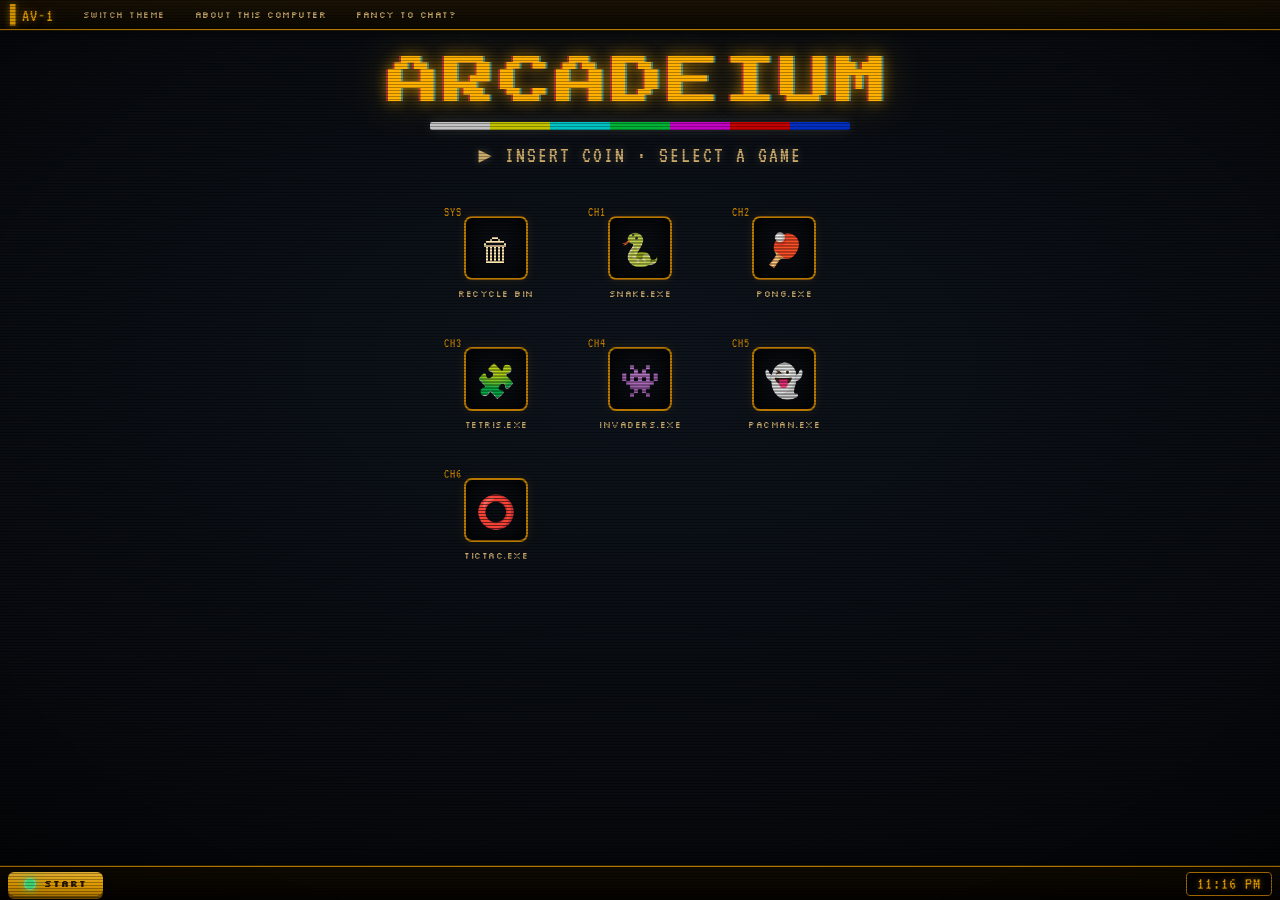
<file: index.html>
<!DOCTYPE html>
<html lang="en">

<head>
    <meta charset="UTF-8">
    <meta name="viewport" content="width=device-width, initial-scale=1.0">
    <title>Arcadeium - Retro Desktop</title>
    <style>
        @import url('https://fonts.googleapis.com/css2?family=Press+Start+2P&family=Silkscreen:wght@400;700&family=VT323&display=swap');

        :root {
            --tube:      #07090d;
            --tube-2:    #0c1016;
            --amber:     #ffb000;
            --amber-dim: #b87800;
            --ink:       #ffe7b0;
            --ink-dim:   #c9a86a;
            --green:     #4dff88;
            --line:      rgba(255, 176, 0, 0.22);
            --bars: linear-gradient(90deg,
                #d6d6d6 0 14.28%, #d6d600 14.28% 28.56%, #00d6d6 28.56% 42.84%,
                #00c33a 42.84% 57.12%, #d600d6 57.12% 71.4%, #d60000 71.4% 85.68%,
                #0033d6 85.68% 100%);
            --glow-amber: 0 0 6px rgba(255,176,0,.55), 0 0 18px rgba(255,176,0,.25);
        }

        * {
            margin: 0;
            padding: 0;
            box-sizing: border-box;
        }

        body {
            font-family: 'Silkscreen', monospace;
            font-size: 12px;
            color: var(--ink);
            height: 100vh;
            overflow: hidden;
            cursor: default;
            user-select: none;
            image-rendering: pixelated;
            background:
                radial-gradient(ellipse 120% 90% at 50% 40%, #0e141c 0%, #05070a 70%, #000 100%);
        }

        /* Global CRT glass: scanlines + curvature vignette */
        body::before {
            content: '';
            position: fixed;
            inset: 0;
            pointer-events: none;
            z-index: 9998;
            background:
                repeating-linear-gradient(0deg,
                    transparent 0 2px, rgba(0,0,0,0.30) 2px 3px),
                radial-gradient(ellipse 100% 100% at 50% 50%,
                    transparent 55%, rgba(0,0,0,0.6) 100%);
            background-size: 100% 3px, 100% 100%;
            animation: crt-flicker 5s steps(60) infinite;
        }

        /* One-shot power-on sweep */
        body::after {
            content: '';
            position: fixed;
            inset: 0;
            pointer-events: none;
            z-index: 9999;
            background: #fff;
            transform-origin: center;
            animation: crt-on 1100ms ease-out 1 both;
        }

        @keyframes crt-on {
            0%   { opacity: 1; transform: scaleY(0.004) scaleX(1.2); filter: brightness(3); }
            9%   { opacity: 1; transform: scaleY(0.01)  scaleX(1.1); }
            16%  { opacity: .9; transform: scaleY(1)    scaleX(1);   filter: brightness(2); }
            22%  { opacity: .35; }
            30%  { opacity: .7; }
            45%  { opacity: .12; }
            100% { opacity: 0; transform: scaleY(1) scaleX(1); filter: brightness(1); }
        }

        @keyframes crt-flicker {
            0%,100% { opacity: 1; }
            97%     { opacity: 1; }
            98%     { opacity: .82; }
            99%     { opacity: .94; }
        }

        /* ---- Top OSD bar ---- */
        .menu-bar {
            position: fixed;
            top: 0; left: 0; right: 0;
            height: 30px;
            background: linear-gradient(180deg, #1b1305 0%, #0b0801 100%);
            border-bottom: 1px solid var(--amber-dim);
            box-shadow: 0 1px 0 rgba(255,176,0,.15), 0 3px 10px rgba(0,0,0,.6);
            display: flex;
            align-items: center;
            gap: 4px;
            padding: 0 10px;
            z-index: 1001;
            overflow: hidden;       /* OSD labels never push past the bezel */
        }
        .menu-bar::before {
            content: '▌AV-1';
            font-family: 'VT323', monospace;
            font-size: 18px;
            color: var(--amber);
            text-shadow: var(--glow-amber);
            margin-right: 12px;
            letter-spacing: 1px;
        }

        .menu-button {
            height: 20px;
            padding: 0 12px;
            background: transparent;
            border: 1px solid transparent;
            color: var(--ink-dim);
            font-family: 'Silkscreen', monospace;
            font-size: 9px;
            text-transform: uppercase;
            letter-spacing: .5px;
            cursor: pointer;
            display: flex;
            align-items: center;
            transition: color .12s, border-color .12s, text-shadow .12s;
        }
        .menu-button:hover {
            color: var(--amber);
            border-color: var(--line);
            text-shadow: var(--glow-amber);
        }
        .menu-button:active { color: var(--green); }

        /* ---- The CRT screen ---- */
        .desktop {
            position: relative;
            height: 100vh;          /* fallback */
            height: 100dvh;         /* tracks mobile browser chrome */
            display: flex;
            flex-direction: column;
            align-items: center;
            gap: clamp(8px, 2vh, 16px);
            padding: clamp(40px, 7vh, 56px) clamp(14px, 4vw, 24px) clamp(48px, 8vh, 64px);
            overflow: auto;
        }

        /* Channel grid — sized independently of the full-width marquee */
        .tile-grid {
            display: grid;
            grid-template-columns: repeat(3, minmax(96px, 122px));
            justify-content: center;
            gap: clamp(12px, 2vw, 18px) clamp(14px, 2.5vw, 22px);
            width: 100%;
            max-width: 440px;
        }

        /* ---- Backlit marquee header (signature) ---- */
        .marquee {
            width: 100%;
            max-width: 640px;
            text-align: center;
            margin-bottom: clamp(8px, 2vh, 18px);
        }
        .marquee-title {
            font-family: 'Press Start 2P', monospace;
            font-size: clamp(19px, 6.4vw, 52px);
            color: var(--amber);
            letter-spacing: clamp(1px, 0.7vw, 4px);
            white-space: nowrap;
            text-shadow:
                -2px 0 rgba(255,40,80,.55), 2px 0 rgba(60,220,255,.5),
                0 0 14px rgba(255,176,0,.65), 0 0 40px rgba(255,176,0,.35);
            animation: marquee-glow 3.6s ease-in-out infinite;
        }
        @keyframes marquee-glow {
            0%,100% { filter: brightness(1); }
            50%     { filter: brightness(1.18); }
        }
        .color-bars {
            height: 8px;
            width: min(420px, 80%);
            margin: 14px auto 12px;
            background: var(--bars);
            border-radius: 2px;
            box-shadow: 0 0 14px rgba(255,255,255,.18);
            opacity: .9;
        }
        .marquee-sub {
            font-family: 'VT323', monospace;
            font-size: 22px;
            color: var(--ink-dim);
            letter-spacing: 2px;
            text-shadow: 0 0 8px rgba(255,231,176,.25);
            animation: blink 1.4s steps(1) infinite;
        }
        @keyframes blink { 50% { opacity: .35; } }

        /* ---- Game tiles (channels) ---- */
        .desktop-icon {
            position: relative;
            width: 100%;
            display: flex;
            flex-direction: column;
            align-items: center;
            gap: 8px;
            padding: 14px 8px;
            cursor: pointer;
            border: 1px solid transparent;
            border-radius: 8px;
            transition: background .12s, border-color .12s, transform .1s;
        }
        .desktop-icon:hover {
            background: rgba(255,176,0,.06);
            border-color: var(--line);
            transform: translateY(-2px);
        }
        .desktop-icon.selected {
            background: rgba(255,176,0,.1);
            border-color: var(--amber);
            box-shadow: 0 0 18px rgba(255,176,0,.3);
        }

        .icon-image {
            width: 64px;
            height: 64px;
            display: flex;
            align-items: center;
            justify-content: center;
            font-size: 32px;
            background: radial-gradient(ellipse at 50% 40%, var(--tube-2), var(--tube));
            border: 2px solid var(--amber-dim);
            border-radius: 8px;
            box-shadow: inset 0 0 22px rgba(0,0,0,.85), 0 0 12px rgba(255,176,0,.1);
            position: relative;
            overflow: hidden;
        }
        /* scanlines on each tile's mini-screen */
        .icon-image::after {
            content: '';
            position: absolute;
            inset: 0;
            background: repeating-linear-gradient(0deg,
                transparent 0 2px, rgba(0,0,0,.35) 2px 3px);
            pointer-events: none;
        }
        .desktop-icon:hover .icon-image { box-shadow: inset 0 0 18px rgba(0,0,0,.7), 0 0 18px rgba(255,176,0,.35); }

        .icon-label {
            font-family: 'Silkscreen', monospace;
            font-size: 9px;
            text-transform: uppercase;
            letter-spacing: .5px;
            text-align: center;
            color: var(--ink-dim);
        }
        .desktop-icon:hover .icon-label,
        .desktop-icon.selected .icon-label { color: var(--amber); text-shadow: var(--glow-amber); }

        /* per-game phosphor accents on the channel number */
        .desktop-icon::before {
            font-family: 'VT323', monospace;
            font-size: 13px;
            color: var(--amber-dim);
            position: absolute;
            top: 4px; left: 8px;
            letter-spacing: 1px;
        }
        .recycle-bin::before      { content: 'SYS'; }
        .snake-icon::before        { content: 'CH1'; }
        .pong-icon::before         { content: 'CH2'; }
        .tetris-icon::before       { content: 'CH3'; }
        .spaceinvaders-icon::before{ content: 'CH4'; }
        .pacman-icon::before       { content: 'CH5'; }
        .ttt-icon::before          { content: 'CH6'; }

        /* ---- Cabinet control deck (taskbar) ---- */
        .taskbar {
            position: fixed;
            bottom: 0; left: 0; right: 0;
            height: 34px;
            background: linear-gradient(180deg, #100b03 0%, #050300 100%);
            border-top: 1px solid var(--amber-dim);
            box-shadow: 0 -1px 0 rgba(255,176,0,.15), 0 -3px 10px rgba(0,0,0,.6);
            display: flex;
            align-items: center;
            padding: 0 8px;
            z-index: 1000;
        }

        .start-button {
            height: 24px;
            padding: 0 16px;
            background: linear-gradient(180deg, #ffc63a, var(--amber) 55%, #c98700);
            border: none;
            border-radius: 6px;
            color: #2a1a00;
            font-family: 'Silkscreen', monospace;
            font-size: 9px;
            font-weight: 700;
            letter-spacing: 1px;
            text-transform: uppercase;
            cursor: pointer;
            display: flex;
            align-items: center;
            gap: 8px;
            box-shadow: 0 3px 0 #7a5200, 0 4px 8px rgba(0,0,0,.5);
            transition: transform .06s, box-shadow .06s;
        }
        .start-button:active {
            transform: translateY(2px);
            box-shadow: 0 1px 0 #7a5200;
        }

        .start-icon {
            width: 12px;
            height: 12px;
            border-radius: 50%;
            background: var(--green);
            box-shadow: 0 0 8px var(--green), 0 0 2px #fff inset;
        }

        .clock {
            margin-left: auto;
            padding: 0 10px;
            height: 24px;
            background: #000;
            border: 1px solid var(--amber-dim);
            border-radius: 4px;
            display: flex;
            align-items: center;
            font-family: 'VT323', monospace;
            font-size: 18px;
            letter-spacing: 1px;
            color: var(--amber);
            text-shadow: var(--glow-amber);
        }

        /* Phones: drop to two channels per row */
        @media (max-width: 600px) {
            .tile-grid { grid-template-columns: repeat(2, minmax(110px, 160px)); max-width: 360px; }
            .marquee-sub { font-size: 18px; }
        }
        /* Narrow phones: let tiles flex down to fit */
        @media (max-width: 360px) {
            .tile-grid { grid-template-columns: repeat(2, minmax(0, 1fr)); max-width: 100%; gap: 12px; }
            .icon-image { width: 52px; height: 52px; font-size: 26px; }
            .clock { font-size: 15px; }
            .menu-button { padding: 0 7px; }
        }
        /* Landscape phones: short viewport, keep marquee tight */
        @media (max-height: 480px) and (orientation: landscape) {
            .desktop { padding-top: 40px; }
            .marquee { margin-bottom: 8px; }
            .color-bars { margin: 8px auto; }
        }

        @media (prefers-reduced-motion: reduce) {
            body::before { animation: none; }
            body::after { animation: none; opacity: 0; }
            .marquee-title, .marquee-sub { animation: none; }
            .os-modal, .os-window { animation: none; }
        }

        /* ============================================================
           CRT OS popup windows (replace native alert dialogs)
           ============================================================ */
        .os-modal {
            position: fixed; inset: 0; z-index: 2000;
            display: flex; align-items: center; justify-content: center;
            padding: 20px;
            background: rgba(2, 4, 8, 0.6);
            animation: os-fade .15s ease-out;
        }
        .os-modal[hidden] { display: none; }
        @keyframes os-fade { from { opacity: 0; } to { opacity: 1; } }

        .os-window {
            width: min(380px, 100%);
            max-height: calc(100dvh - 60px);
            display: flex; flex-direction: column;
            background: linear-gradient(160deg, #2a2318 0%, #15110b 18%, #0a0805 100%);
            border-radius: 14px;
            padding: 9px;
            box-shadow: 0 0 0 1px #000, 0 24px 60px rgba(0, 0, 0, 0.75);
            animation: os-open .22s ease-out;
        }
        @keyframes os-open {
            0%   { opacity: 0; transform: scale(.9) scaleY(.55); filter: brightness(1.9); }
            55%  { opacity: 1; }
            100% { transform: scale(1) scaleY(1); filter: brightness(1); }
        }

        .os-screen {
            display: flex; flex-direction: column; min-height: 0;
            border: 1px solid var(--line);
            border-radius: 9px;
            overflow: hidden;
            background: radial-gradient(ellipse 120% 100% at 50% 0%, var(--tube-2), var(--tube) 80%);
        }

        .os-titlebar {
            display: flex; align-items: center; justify-content: space-between; gap: 8px;
            padding: 8px 10px;
            background: linear-gradient(180deg, rgba(255,176,0,.16), rgba(255,176,0,.03));
            border-bottom: 1px solid var(--line);
        }
        .os-title {
            font-family: 'VT323', monospace; font-size: 19px; letter-spacing: 1px;
            color: var(--amber);
            text-shadow: -1px 0 rgba(255,40,80,.5), 1px 0 rgba(60,220,255,.45), var(--glow-amber);
            display: flex; align-items: center; gap: 8px;
        }
        .os-title .ic { font-size: 16px; }
        .os-close {
            flex: none; width: 24px; height: 19px;
            background: #1a1206; border: 1px solid var(--amber-dim); border-radius: 4px;
            color: var(--amber); font-family: 'Silkscreen', monospace; font-size: 11px;
            line-height: 1; cursor: pointer; transition: background .12s, color .12s, box-shadow .12s;
        }
        .os-close:hover { background: #ff4533; color: #fff; border-color: #ff4533; box-shadow: 0 0 10px rgba(255,69,51,.6); }
        .os-close:focus-visible, .os-ok:focus-visible, .os-prog:focus-visible {
            outline: 2px solid var(--ink); outline-offset: 2px;
        }

        .os-body {
            padding: 14px;
            overflow-y: auto;
            font-family: 'VT323', monospace;
            font-size: 18px; line-height: 1.3; color: var(--ink-dim);
        }
        .os-body p { margin-bottom: 10px; }
        .os-body p:last-child { margin-bottom: 0; }
        .os-eyebrow {
            font-family: 'Silkscreen', monospace; font-size: 9px; letter-spacing: 1px;
            text-transform: uppercase; color: var(--amber); text-shadow: var(--glow-amber);
            margin-bottom: 12px;
        }

        /* Start-menu launcher list */
        .os-list { display: flex; flex-direction: column; gap: 3px; }
        .os-prog {
            display: flex; align-items: center; gap: 10px; width: 100%;
            padding: 7px 9px; text-align: left; cursor: pointer;
            background: transparent; border: 1px solid transparent; border-radius: 6px;
            font-family: 'Silkscreen', monospace; font-size: 10px; color: var(--ink);
            transition: background .1s, border-color .1s, color .1s;
        }
        .os-prog .ic { font-size: 18px; }
        .os-prog:hover { background: rgba(255,176,0,.1); border-color: var(--line); color: var(--amber); }

        /* About: spec rows */
        .os-spec { display: flex; justify-content: space-between; gap: 14px; padding: 6px 0; border-bottom: 1px dashed rgba(255,176,0,.16); }
        .os-spec .k { color: var(--ink-dim); }
        .os-spec .v { color: var(--amber); text-align: right; }

        /* Theme manager rows */
        .os-theme {
            display: flex; align-items: center; justify-content: space-between; gap: 10px;
            padding: 8px 10px; margin-bottom: 6px;
            border: 1px solid var(--line); border-radius: 6px;
            font-family: 'Silkscreen', monospace; font-size: 10px; color: var(--ink);
        }
        .os-theme.active { border-color: var(--amber); background: rgba(255,176,0,.08); }
        .os-theme.locked { opacity: .65; }
        .os-theme .badge { font-family: 'Silkscreen', monospace; font-size: 8px; letter-spacing: 1px; padding: 3px 6px; border-radius: 3px; }
        .os-theme.active .badge { background: var(--green); color: #04230f; }
        .os-theme.locked .badge { background: #1a1206; color: var(--ink-dim); border: 1px solid var(--amber-dim); }

        .os-foot {
            display: flex; justify-content: flex-end; gap: 10px;
            padding: 10px; margin-top: 9px;
        }
        .os-ok {
            height: 28px; padding: 0 20px;
            background: linear-gradient(180deg, #ffc63a, var(--amber) 55%, #c98700);
            border: none; border-radius: 6px; color: #2a1a00;
            font-family: 'Silkscreen', monospace; font-size: 9px; font-weight: 700;
            letter-spacing: 1px; text-transform: uppercase; cursor: pointer;
            box-shadow: 0 3px 0 #7a5200, 0 4px 8px rgba(0,0,0,.5);
            transition: transform .06s, box-shadow .06s;
        }
        .os-ok:active { transform: translateY(2px); box-shadow: 0 1px 0 #7a5200; }
    </style>
</head>

<body>
    <!-- Top Menu Bar -->
    <div class="menu-bar">
        <div class="menu-button" onclick="switchTheme()">Switch Theme</div>
        <div class="menu-button" onclick="aboutComputer()">About this Computer</div>
        <div class="menu-button" onclick="fancyChat()">Fancy to Chat?</div>
    </div>

    <div class="desktop">
        <!-- Backlit marquee -->
        <header class="marquee">
            <div class="marquee-title">ARCADEIUM</div>
            <div class="color-bars"></div>
            <div class="marquee-sub">&#9654; INSERT COIN &middot; SELECT A GAME</div>
        </header>

        <div class="tile-grid">
        <!-- Recycle Bin -->
        <div class="desktop-icon recycle-bin" onclick="selectIcon(this)">
            <div class="icon-image">🗑</div>
            <div class="icon-label">Recycle Bin</div>
        </div>

        <!-- Game Icons -->
        <div class="desktop-icon snake-icon" onclick="selectIcon(this)" ondblclick="playGame('snakes.html')">
            <div class="icon-image">🐍</div>
            <div class="icon-label">Snake.exe</div>
        </div>

        <div class="desktop-icon pong-icon" onclick="selectIcon(this)" ondblclick="playGame('pong.html')">
            <div class="icon-image">🏓</div>
            <div class="icon-label">Pong.exe</div>
        </div>

        <div class="desktop-icon tetris-icon" onclick="selectIcon(this)" ondblclick="playGame('tetris.html')">
            <div class="icon-image">🧩</div>
            <div class="icon-label">Tetris.exe</div>
        </div>

        <div class="desktop-icon spaceinvaders-icon" onclick="selectIcon(this)" ondblclick="playGame('spaceinvaders.html')">
            <div class="icon-image">👾</div>
            <div class="icon-label">Invaders.exe</div>
        </div>

        <div class="desktop-icon pacman-icon" onclick="selectIcon(this)" ondblclick="playGame('pacman.html')">
            <div class="icon-image">👻</div>
            <div class="icon-label">PacMan.exe</div>
        </div>

        <div class="desktop-icon ttt-icon" onclick="selectIcon(this)" ondblclick="playGame('ttt.html')">
            <div class="icon-image">⭕</div>
            <div class="icon-label">TicTac.exe</div>
        </div>
        </div>
    </div>

    <!-- Taskbar -->
    <div class="taskbar">
        <div class="start-button" onclick="showStartMenu()">
            <div class="start-icon"></div>
            Start
        </div>
        <div class="clock" id="clock">12:00 PM</div>
    </div>

    <!-- CRT OS popup window (shared) -->
    <div class="os-modal" id="osModal" hidden>
        <div class="os-window" role="dialog" aria-modal="true" aria-labelledby="osTitle">
            <div class="os-screen">
                <div class="os-titlebar">
                    <span class="os-title"><span class="ic" id="osIcon">🖥️</span><span id="osTitle">Window</span></span>
                    <button class="os-close" id="osClose" type="button" aria-label="Close window">×</button>
                </div>
                <div class="os-body" id="osBody"></div>
            </div>
            <div class="os-foot">
                <button class="os-ok" id="osOk" type="button">OK</button>
            </div>
        </div>
    </div>

    <script>
        let selectedIcon = null;

        // Update clock
        function updateClock() {
            const now = new Date();
            const timeString = now.toLocaleTimeString([], {hour: '2-digit', minute:'2-digit'});
            document.getElementById('clock').textContent = timeString;
        }

        // Select icon function
        function selectIcon(icon) {
            // Remove selection from all icons
            document.querySelectorAll('.desktop-icon').forEach(i => i.classList.remove('selected'));

            // Select clicked icon
            icon.classList.add('selected');
            selectedIcon = icon;
        }

        // Play game function
        function playGame(gameFile) {
            window.location.href = gameFile;
        }

        // ---- CRT OS popup windows (replaces native alert dialogs) ----
        const osModal = document.getElementById('osModal');
        let lastFocus = null;

        function openWindow(icon, title, bodyHTML) {
            document.getElementById('osIcon').textContent = icon;
            document.getElementById('osTitle').textContent = title;
            document.getElementById('osBody').innerHTML = bodyHTML;
            lastFocus = document.activeElement;
            osModal.hidden = false;
            document.getElementById('osClose').focus();
        }
        function closeWindow() {
            if (osModal.hidden) return;
            osModal.hidden = true;
            if (lastFocus && lastFocus.focus) lastFocus.focus();
        }
        function launchFrom(file) { closeWindow(); playGame(file); }

        document.getElementById('osClose').addEventListener('click', closeWindow);
        document.getElementById('osOk').addEventListener('click', closeWindow);
        osModal.addEventListener('mousedown', (e) => { if (e.target === osModal) closeWindow(); });

        const PROGRAMS = [
            ['🐍', 'Snake.exe', 'snakes.html'],
            ['🏓', 'Pong.exe', 'pong.html'],
            ['🧩', 'Tetris.exe', 'tetris.html'],
            ['👾', 'Invaders.exe', 'spaceinvaders.html'],
            ['👻', 'PacMan.exe', 'pacman.html'],
            ['⭕', 'TicTac.exe', 'ttt.html']
        ];

        // Menu / Start functions — each opens an Arcadeium OS window
        function showStartMenu() {
            const list = PROGRAMS.map(([ic, name, file]) =>
                `<button class="os-prog" type="button" onclick="launchFrom('${file}')"><span class="ic">${ic}</span>${name}</button>`).join('');
            openWindow('🕹️', 'Start', `
                <div class="os-eyebrow">Arcadeium OS v2.1 · Installed programs</div>
                <div class="os-list">${list}</div>`);
        }

        function switchTheme() {
            openWindow('🎨', 'Theme Manager', `
                <div class="os-eyebrow">Display theme</div>
                <div class="os-theme active"><span>AV-1 Amber Phosphor</span><span class="badge">Active</span></div>
                <div class="os-theme locked"><span>Sunset Dreams</span><span class="badge">Locked</span></div>
                <div class="os-theme locked"><span>Ocean Breeze</span><span class="badge">Locked</span></div>
                <p style="margin-top:10px">More display themes arrive in a future update.</p>`);
        }

        function aboutComputer() {
            openWindow('💻', 'About this Computer', `
                <div class="os-eyebrow">Arcadeium OS v2.1 · Retro Gaming Edition</div>
                <div class="os-spec"><span class="k">Processor</span><span class="v">Nostalgia-486</span></div>
                <div class="os-spec"><span class="k">Memory</span><span class="v">640 KB</span></div>
                <div class="os-spec"><span class="k">Graphics</span><span class="v">16-color VGA</span></div>
                <div class="os-spec"><span class="k">Sound</span><span class="v">PC speaker</span></div>
                <div class="os-spec"><span class="k">Display</span><span class="v">AV-1 amber CRT</span></div>
                <p style="margin-top:12px">640 KB ought to be enough for anybody. 🕹️</p>`);
        }

        function fancyChat() {
            openWindow('💬', 'Retro Chat', `
                <div class="os-eyebrow">Retro Chat v1.0</div>
                <p>Dial up the information superhighway — connect to bulletin boards and grab the latest shareware.</p>
                <p style="color:var(--amber)">📞 No carrier yet. Chat arrives in a future update.</p>`);
        }

        // Desktop click handler
        document.querySelector('.desktop').addEventListener('click', (e) => {
            if (e.target.classList.contains('desktop') || e.target.classList.contains('desktop')) {
                // Clicked on empty desktop space
                document.querySelectorAll('.desktop-icon').forEach(i => i.classList.remove('selected'));
                selectedIcon = null;
            }
        });

        // Keyboard shortcuts
        document.addEventListener('keydown', (e) => {
            if (e.key === 'Escape') { closeWindow(); return; }
            if (!osModal.hidden) return;          // an OS window has focus
            if (e.key === 'Enter' && selectedIcon) {
                // Enter key on selected icon
                const gameFile = selectedIcon.getAttribute('onclick');
                if (gameFile && gameFile.includes('.html')) {
                    const match = gameFile.match(/'([^']+\.html)'/);
                    if (match) {
                        playGame(match[1]);
                    }
                }
            }
        });

        // Initialize
        updateClock();
        setInterval(updateClock, 1000);

        // Prevent context menu on desktop
        document.addEventListener('contextmenu', (e) => {
            e.preventDefault();
        });
    </script>
</body>

</html>
</file>
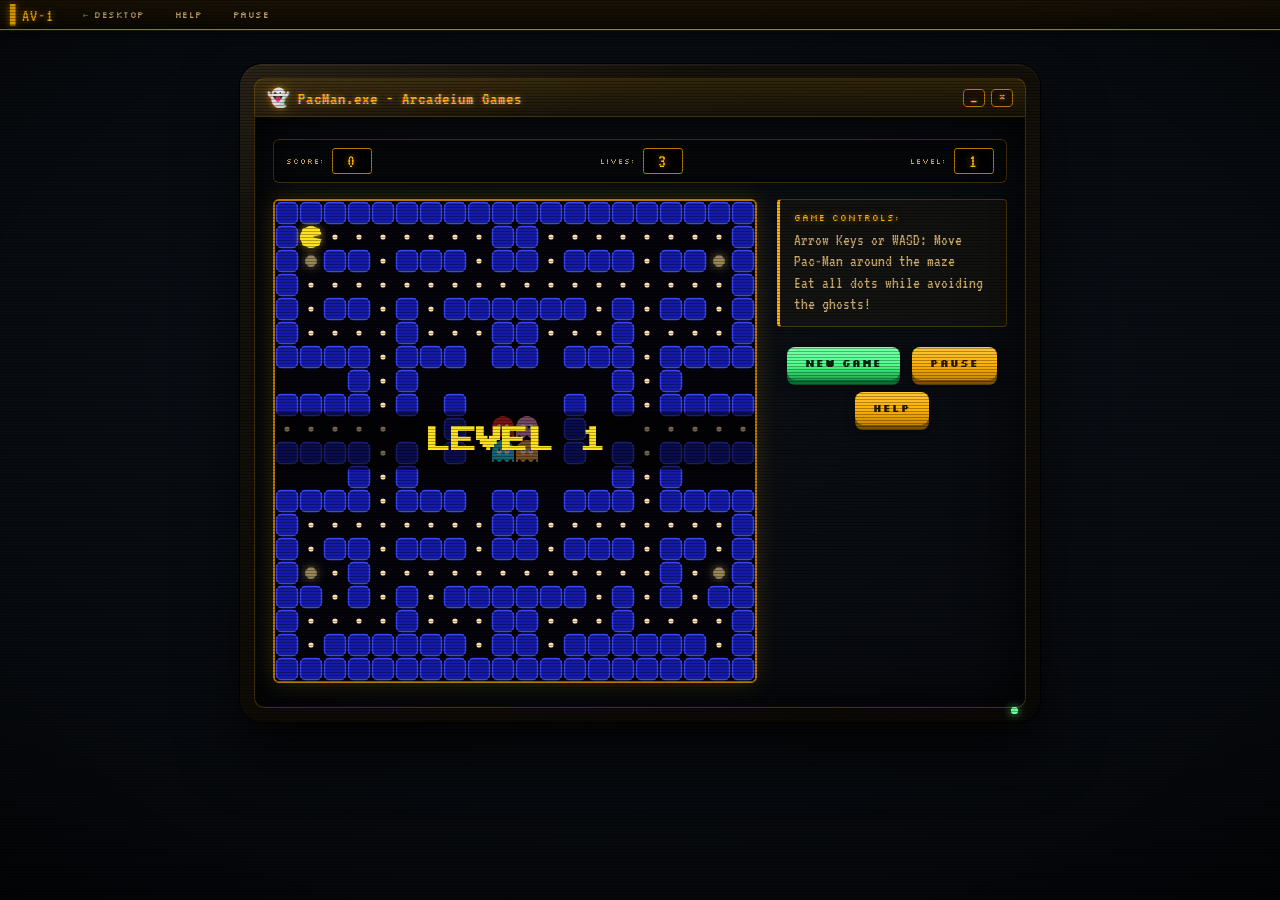
<file: pacman.html>
<!DOCTYPE html>
<html lang="en">
<head>
    <meta charset="UTF-8">
    <meta name="viewport" content="width=device-width, initial-scale=1.0">
    <title>PacMan.exe - Arcadeium</title>
    <link rel="stylesheet" href="retro-desktop.css">

</head>
<body>
    <!-- Game Menu Bar -->
    <div class="game-menu-bar">
        <a href="index.html" class="game-menu-button">← Desktop</a>
        <div class="game-menu-button" onclick="showHelp()">Help</div>
        <div class="game-menu-button" onclick="pauseGame()">Pause</div>
    </div>

    <!-- Game Window -->
    <div class="game-window">
        <div class="window-title">
            <span>👻 PacMan.exe - Arcadeium Games</span>
            <div class="window-controls">
                <div class="window-button" onclick="minimizeWindow()">_</div>
                <div class="window-button" onclick="window.location.href='index.html'">×</div>
            </div>
        </div>

        <div class="game-content">
            <!-- HUD Panel -->
            <div class="hud-panel">
                <div class="hud-item">
                    <span class="hud-label">Score:</span>
                    <span class="hud-value" id="score">0</span>
                </div>
                <div class="hud-item">
                    <span class="hud-label">Lives:</span>
                    <span class="hud-value" id="lives">3</span>
                </div>
                <div class="hud-item">
                    <span class="hud-label">Level:</span>
                    <span class="hud-value" id="level">1</span>
                </div>
            </div>

            <!-- Game Canvas -->
            <div class="screen-cell"><canvas id="pacman" width="560" height="560"></canvas></div>

            <!-- Side panel: instructions + buttons -->
            <div class="side-cell">
            <!-- Control Panel -->
            <div class="control-panel">
                <div class="control-section">
                    <div class="control-title">Game Controls:</div>
                    <div class="control-text">
                        Arrow Keys or WASD: Move Pac-Man around the maze<br>
                        Eat all dots while avoiding the ghosts!
                    </div>
                </div>
            </div>

            <!-- Button Container -->
            <div class="button-container">
                <button class="retro-button primary" onclick="startNewGame()">New Game</button>
                <button class="retro-button" onclick="pauseGame()">Pause</button>
                <button class="retro-button" onclick="showHelp()">Help</button>
            </div>
            </div>
        </div>
    </div>

    <!-- Game Over Dialog -->
    <div class="game-over" id="gameOver" style="display: none;">
        <h2 id="gameOverTitle">Game Over!</h2>
        <p>Final Score: <span id="finalScore">0</span></p>
        <button class="retro-button primary" onclick="startNewGame()">Play Again</button>
        <button class="retro-button" onclick="window.location.href='index.html'">Back to Desktop</button>
    </div>

    <script>
        const canvas = document.getElementById('pacman');
        const ctx = canvas.getContext('2d');

        // ── Audio ────────────────────────────────────────────────────
        let audioEnabled = false;
        const sChomp    = new Audio('music/pacman_chomp.wav');
        const sPellet   = new Audio('music/pacman_powerpellet.wav');
        const sEatGhost = new Audio('music/pacman_eatghost.wav');
        const sDeath    = new Audio('music/pacman_death.wav');
        sChomp.volume = 0.3; sPellet.volume = 0.5; sEatGhost.volume = 0.5; sDeath.volume = 0.6;
        function enableAudio() { if (!audioEnabled) { audioEnabled = true; [sChomp, sPellet, sEatGhost, sDeath].forEach(a => a.load()); } }
        function playSound(s) { if (audioEnabled) { s.currentTime = 0; s.play().catch(() => {}); } }

        const COLS = 20;
        const ROWS = 20;
        const TILE = canvas.width / COLS;   // 28px — keeps the maze square & unclipped

        // Maze legend: 1 = wall, 0 = dot, 2 = empty, 3 = power pellet
        const ORIGINAL_MAZE = [
            [1,1,1,1,1,1,1,1,1,1,1,1,1,1,1,1,1,1,1,1],
            [1,0,0,0,0,0,0,0,0,1,1,0,0,0,0,0,0,0,0,1],
            [1,3,1,1,0,1,1,1,0,1,1,0,1,1,1,0,1,1,3,1],
            [1,0,0,0,0,0,0,0,0,0,0,0,0,0,0,0,0,0,0,1],
            [1,0,1,1,0,1,0,1,1,1,1,1,1,0,1,0,1,1,0,1],
            [1,0,0,0,0,1,0,0,0,1,1,0,0,0,1,0,0,0,0,1],
            [1,1,1,1,0,1,1,1,2,1,1,2,1,1,1,0,1,1,1,1],
            [2,2,2,1,0,1,2,2,2,2,2,2,2,2,1,0,1,2,2,2],
            [1,1,1,1,0,1,2,1,2,2,2,2,1,2,1,0,1,1,1,1],
            [0,0,0,0,0,2,2,1,2,2,2,2,1,2,2,0,0,0,0,0],
            [1,1,1,1,0,1,2,1,2,2,2,2,1,2,1,0,1,1,1,1],
            [2,2,2,1,0,1,2,2,2,2,2,2,2,2,1,0,1,2,2,2],
            [1,1,1,1,0,1,1,1,2,1,1,2,1,1,1,0,1,1,1,1],
            [1,0,0,0,0,0,0,0,0,1,1,0,0,0,0,0,0,0,0,1],
            [1,0,1,1,0,1,1,1,0,1,1,0,1,1,1,0,1,1,0,1],
            [1,3,0,1,0,0,0,0,0,0,0,0,0,0,0,0,1,0,3,1],
            [1,1,0,1,0,1,0,1,1,1,1,1,1,0,1,0,1,0,1,1],
            [1,0,0,0,0,1,0,0,0,1,1,0,0,0,1,0,0,0,0,1],
            [1,0,1,1,1,1,1,1,0,1,1,0,1,1,1,1,1,1,0,1],
            [1,1,1,1,1,1,1,1,1,1,1,1,1,1,1,1,1,1,1,1]
        ];
        let maze = [];

        const directions = [
            { dx: 1,  dy: 0  },  // 0 right
            { dx: 0,  dy: 1  },  // 1 down
            { dx: -1, dy: 0  },  // 2 left
            { dx: 0,  dy: -1 }   // 3 up
        ];
        const TURN_PRIORITY = [3, 2, 1, 0];   // classic tie-break: up, left, down, right

        const PAC_SPAWN = { x: 1, y: 1 };
        const HOUSE = { x: 9, y: 9 };          // where eaten ghosts return to

        // ── Game state ───────────────────────────────────────────────
        let score, lives, level, dotsRemaining;
        let paused = false, gameOverFlag = false, loopRunning = false;
        let lastTs = 0, animTime = 0, levelBanner = 0;

        // Scatter / chase scheduling
        let globalMode = 'scatter', modeIndex = 0, modeTimer = 0;
        const MODE_SCHEDULE = [
            { mode: 'scatter', t: 7 }, { mode: 'chase', t: 20 },
            { mode: 'scatter', t: 7 }, { mode: 'chase', t: 20 },
            { mode: 'scatter', t: 5 }, { mode: 'chase', t: 20 },
            { mode: 'scatter', t: 5 }, { mode: 'chase', t: Infinity }
        ];

        // Frightened (power pellet) state
        let frightTimer = 0, ghostCombo = 0;

        const pac = {
            tile: { ...PAC_SPAWN }, tgt: { ...PAC_SPAWN },
            px: 0, py: 0, dir: 0, nextDir: 0, moving: false
        };

        const SCATTER_CORNERS = {
            Blinky: { x: COLS - 2, y: 1 },
            Pinky:  { x: 1, y: 1 },
            Inky:   { x: COLS - 2, y: ROWS - 2 },
            Clyde:  { x: 1, y: ROWS - 2 }
        };

        const ghosts = [
            { name: 'Blinky', color: '#ff2b2b', spawn: { x: 9,  y: 9  } },
            { name: 'Pinky',  color: '#ff9ed6', spawn: { x: 10, y: 9  } },
            { name: 'Inky',   color: '#2be0ff', spawn: { x: 9,  y: 10 } },
            { name: 'Clyde',  color: '#ffb24d', spawn: { x: 10, y: 10 } }
        ];

        // ── Helpers ──────────────────────────────────────────────────
        const center = (t) => t * TILE + TILE / 2;
        const walkable = (x, y) => y >= 0 && y < ROWS && x >= 0 && x < COLS && maze[y][x] !== 1;

        function stepTile(x, y, dir) {
            let nx = x + dir.dx, ny = y + dir.dy, wrapped = false;
            if (nx < 0) { nx = COLS - 1; wrapped = true; }
            else if (nx >= COLS) { nx = 0; wrapped = true; }
            return { x: nx, y: ny, wrapped };
        }

        function manhattan(a, bx, by) { return Math.abs(a.x - bx) + Math.abs(a.y - by); }
        function dist2(ax, ay, bx, by) { const dx = ax - bx, dy = ay - by; return dx * dx + dy * dy; }

        // ── Setup ────────────────────────────────────────────────────
        function buildMaze() {
            maze = ORIGINAL_MAZE.map(row => row.slice());
            dotsRemaining = 0;
            for (let y = 0; y < ROWS; y++)
                for (let x = 0; x < COLS; x++)
                    if (maze[y][x] === 0 || maze[y][x] === 3) dotsRemaining++;
        }

        function placeActor(a, spawn, dir) {
            a.tile = { x: spawn.x, y: spawn.y };
            a.tgt = { x: spawn.x, y: spawn.y };
            a.px = center(spawn.x);
            a.py = center(spawn.y);
            a.dir = dir;
        }

        function resetPositions() {
            placeActor(pac, PAC_SPAWN, 0);
            pac.nextDir = 0; pac.moving = false;
            const startDirs = [2, 2, 3, 3];
            ghosts.forEach((g, i) => {
                placeActor(g, g.spawn, startDirs[i]);
                g.mode = 'scatter';
                g.frightened = false;
                g.eaten = false;
                g.forceReverse = false;
            });
            globalMode = 'scatter'; modeIndex = 0; modeTimer = 0;
            frightTimer = 0; ghostCombo = 0;
        }

        function newGame() {
            score = 0; lives = 3; level = 1;
            gameOverFlag = false; paused = false;
            buildMaze();
            resetPositions();
            levelBanner = 1.4;
            updateDisplay();
            document.getElementById('gameOver').style.display = 'none';
            if (!loopRunning) { loopRunning = true; lastTs = 0; requestAnimationFrame(gameLoop); }
        }

        function nextLevel() {
            level++;
            buildMaze();
            resetPositions();
            levelBanner = 1.4;
            updateDisplay();
        }

        // ── Speeds (tiles / second), scaled gently by level ──────────
        function pacSpeed()    { return Math.min(9.5, 6.2 + (level - 1) * 0.25); }
        function ghostSpeed(g) {
            if (g.eaten) return 14;
            if (g.frightened) return 3.6;
            let s = 5.6 + (level - 1) * 0.25;
            if (g.name === 'Blinky' && dotsRemaining < 40) s += 0.8;   // "Cruise Elroy"
            return Math.min(9, s);
        }
        function frightDuration() { return Math.max(1.5, 7 - (level - 1) * 0.6); }

        // ── Pac-Man decision at a tile centre ────────────────────────
        function decidePac() {
            // eat whatever is on the tile we just landed on
            const v = maze[pac.tile.y][pac.tile.x];
            if (v === 0) { maze[pac.tile.y][pac.tile.x] = 2; score += 10; dotsRemaining--; playSound(sChomp); }
            else if (v === 3) {
                maze[pac.tile.y][pac.tile.x] = 2; score += 50; dotsRemaining--;
                enterFrightened();
            }

            const tryDir = (d) => walkable(stepTile(pac.tile.x, pac.tile.y, directions[d]).x,
                                            stepTile(pac.tile.x, pac.tile.y, directions[d]).y);
            if (tryDir(pac.nextDir)) pac.dir = pac.nextDir;

            if (tryDir(pac.dir)) {
                pac.tgt = stepTile(pac.tile.x, pac.tile.y, directions[pac.dir]);
                pac.moving = true;
            } else {
                pac.tgt = { x: pac.tile.x, y: pac.tile.y };
                pac.moving = false;
            }
        }

        // ── Ghost targeting ──────────────────────────────────────────
        function chaseTarget(g) {
            const pd = directions[pac.dir];
            switch (g.name) {
                case 'Blinky': return { x: pac.tile.x, y: pac.tile.y };
                case 'Pinky':  return { x: pac.tile.x + pd.dx * 4, y: pac.tile.y + pd.dy * 4 };
                case 'Inky': {
                    const b = ghosts[0];
                    const ax = pac.tile.x + pd.dx * 2, ay = pac.tile.y + pd.dy * 2;
                    return { x: ax + (ax - b.tile.x), y: ay + (ay - b.tile.y) };
                }
                case 'Clyde': {
                    const far = manhattan(g.tile, pac.tile.x, pac.tile.y) > 8;
                    return far ? { x: pac.tile.x, y: pac.tile.y } : SCATTER_CORNERS.Clyde;
                }
            }
            return { x: pac.tile.x, y: pac.tile.y };
        }

        function ghostTarget(g) {
            if (g.eaten) return HOUSE;
            if (g.mode === 'scatter') return SCATTER_CORNERS[g.name];
            return chaseTarget(g);
        }

        function candidateDirs(g, allowReverse) {
            const opp = (g.dir + 2) % 4;
            const out = [];
            for (let i = 0; i < 4; i++) {
                if (!allowReverse && i === opp) continue;
                const n = stepTile(g.tile.x, g.tile.y, directions[i]);
                if (walkable(n.x, n.y)) out.push({ i, n });
            }
            if (out.length === 0) {   // dead end → permit reverse
                const n = stepTile(g.tile.x, g.tile.y, directions[opp]);
                if (walkable(n.x, n.y)) out.push({ i: opp, n });
            }
            return out;
        }

        function decideGhost(g) {
            // revive eyes once home
            if (g.eaten && g.tile.x === HOUSE.x && g.tile.y === HOUSE.y) {
                g.eaten = false; g.frightened = false; g.mode = globalMode;
            }

            if (g.forceReverse && !g.eaten) {
                g.forceReverse = false;
                const opp = (g.dir + 2) % 4;
                const n = stepTile(g.tile.x, g.tile.y, directions[opp]);
                if (walkable(n.x, n.y)) { g.dir = opp; g.tgt = n; return; }
            }

            const dirs = candidateDirs(g, false);
            if (dirs.length === 0) { g.tgt = { x: g.tile.x, y: g.tile.y }; return; }

            let chosen;
            if (g.frightened && !g.eaten) {
                chosen = dirs[Math.floor(Math.abs(Math.sin(animTime * 91.7 + g.tile.x * 7 + g.tile.y)) * dirs.length) % dirs.length];
            } else {
                const tgt = ghostTarget(g);
                let best = null, bestD = Infinity;
                for (const p of TURN_PRIORITY) {
                    const c = dirs.find(d => d.i === p);
                    if (!c) continue;
                    const d = dist2(c.n.x, c.n.y, tgt.x, tgt.y);
                    if (d < bestD) { bestD = d; best = c; }
                }
                chosen = best || dirs[0];
            }
            g.dir = chosen.i;
            g.tgt = chosen.n;
        }

        // ── Smooth movement integrator ───────────────────────────────
        function advance(a, tilesPerSec, dt, decide) {
            let remaining = tilesPerSec * TILE * dt;
            let guard = 0;
            while (remaining > 0 && guard++ < 8) {
                const tx = center(a.tgt.x), ty = center(a.tgt.y);
                const dx = tx - a.px, dy = ty - a.py;
                const d = Math.hypot(dx, dy);
                if (d <= remaining + 0.001) {
                    a.px = tx; a.py = ty;
                    a.tile = { x: a.tgt.x, y: a.tgt.y };
                    remaining -= d;
                    decide(a);
                    if (a.tgt.x === a.tile.x && a.tgt.y === a.tile.y) break;   // stopped
                    if (Math.abs(a.tgt.x - a.tile.x) > 1) {                    // tunnel teleport
                        a.px = center(a.tgt.x); a.py = center(a.tgt.y);
                        a.tile = { x: a.tgt.x, y: a.tgt.y };
                    }
                } else {
                    a.px += dx / d * remaining;
                    a.py += dy / d * remaining;
                    remaining = 0;
                }
            }
        }

        // ── Modes & collisions ───────────────────────────────────────
        function enterFrightened() {
            frightTimer = frightDuration();
            ghostCombo = 0;
            ghosts.forEach(g => { if (!g.eaten) { g.frightened = true; g.forceReverse = true; } });
            playSound(sPellet);
        }

        function tickModes(dt) {
            if (frightTimer > 0) {
                frightTimer -= dt;
                if (frightTimer <= 0) ghosts.forEach(g => g.frightened = false);
                return;   // scatter/chase clock pauses during fright
            }
            modeTimer += dt;
            const phase = MODE_SCHEDULE[modeIndex];
            if (modeTimer >= phase.t) {
                modeIndex = Math.min(modeIndex + 1, MODE_SCHEDULE.length - 1);
                modeTimer = 0;
                const nm = MODE_SCHEDULE[modeIndex].mode;
                if (nm !== globalMode) {
                    globalMode = nm;
                    ghosts.forEach(g => { if (!g.eaten) { g.mode = globalMode; g.forceReverse = true; } });
                }
            }
        }

        function checkCollisions() {
            for (const g of ghosts) {
                if (g.eaten) continue;
                if (dist2(g.px, g.py, pac.px, pac.py) < (TILE * 0.5) ** 2) {
                    if (g.frightened) {
                        ghostCombo++;
                        score += 200 * Math.pow(2, ghostCombo - 1);   // 200/400/800/1600
                        g.eaten = true; g.frightened = false;
                        playSound(sEatGhost);
                    } else {
                        loseLife();
                        return;
                    }
                }
            }
        }

        function loseLife() {
            lives--;
            updateDisplay();
            playSound(sDeath);
            if (lives <= 0) { endGame(); return; }
            resetPositions();
            levelBanner = 1.0;
        }

        function endGame() {
            gameOverFlag = true;
            document.getElementById('finalScore').textContent = score;
            document.getElementById('gameOverTitle').textContent = 'GAME OVER';
            document.getElementById('gameOver').style.display = 'block';
        }

        function updateDisplay() {
            document.getElementById('score').textContent = score;
            document.getElementById('lives').textContent = lives;
            document.getElementById('level').textContent = level;
        }

        // ── Rendering ────────────────────────────────────────────────
        function roundRect(x, y, w, h, r) {
            ctx.beginPath();
            ctx.roundRect(x, y, w, h, r);
        }

        function drawMaze() {
            ctx.fillStyle = '#04040a';
            ctx.fillRect(0, 0, canvas.width, canvas.height);

            const pulse = Math.sin(animTime * 6) * 0.3 + 0.7;
            for (let y = 0; y < ROWS; y++) {
                for (let x = 0; x < COLS; x++) {
                    const cx = x * TILE, cy = y * TILE, v = maze[y][x];
                    if (v === 1) {
                        ctx.fillStyle = '#161aa8';
                        roundRect(cx + 1.5, cy + 1.5, TILE - 3, TILE - 3, 6);
                        ctx.fill();
                        ctx.lineWidth = 1.5;
                        ctx.strokeStyle = '#3b46ff';
                        ctx.stroke();
                    } else if (v === 0) {
                        ctx.fillStyle = '#ffe0b0';
                        ctx.beginPath();
                        ctx.arc(cx + TILE / 2, cy + TILE / 2, 2.6, 0, Math.PI * 2);
                        ctx.fill();
                    } else if (v === 3) {
                        ctx.save();
                        ctx.shadowColor = '#ffe08a';
                        ctx.shadowBlur = 12;
                        ctx.fillStyle = `rgba(255,224,150,${pulse})`;
                        ctx.beginPath();
                        ctx.arc(cx + TILE / 2, cy + TILE / 2, 7, 0, Math.PI * 2);
                        ctx.fill();
                        ctx.restore();
                    }
                }
            }
        }

        function drawPac() {
            const r = TILE / 2 - 1;
            const open = pac.moving ? Math.abs(Math.sin(animTime * 9)) * 0.30 : 0.06;
            const a = open * Math.PI;
            ctx.save();
            ctx.translate(pac.px, pac.py);
            ctx.rotate(pac.dir * Math.PI / 2);
            ctx.fillStyle = '#ffe21f';
            ctx.shadowColor = 'rgba(255,210,30,.6)';
            ctx.shadowBlur = 10;
            ctx.beginPath();
            ctx.moveTo(0, 0);
            ctx.arc(0, 0, r, a, Math.PI * 2 - a);
            ctx.closePath();
            ctx.fill();
            ctx.restore();
        }

        function drawGhost(g) {
            const r = TILE / 2 - 1, x = g.px, y = g.py;
            const flashing = g.frightened && frightTimer < 2 && Math.floor(animTime * 6) % 2 === 0;

            if (!g.eaten) {
                ctx.fillStyle = g.frightened ? (flashing ? '#f5f5f5' : '#2733ff') : g.color;
                ctx.beginPath();
                ctx.arc(x, y - 2, r, Math.PI, 0);          // dome
                ctx.lineTo(x + r, y + r - 2);
                const feet = 3, fw = (2 * r) / feet;
                for (let i = 0; i < feet; i++) {
                    const fx = x + r - i * fw;
                    ctx.lineTo(fx - fw / 2, y + r - 6);
                    ctx.lineTo(fx - fw, y + r - 2);
                }
                ctx.closePath();
                ctx.fill();
                if (g.frightened) { ctx.lineWidth = 2; ctx.strokeStyle = '#fff'; ctx.stroke(); }
            }

            if (g.frightened && !g.eaten) {
                // scared face
                ctx.fillStyle = flashing ? '#d11' : '#fff';
                ctx.beginPath();
                ctx.arc(x - r / 3, y - 2, 2.2, 0, Math.PI * 2);
                ctx.arc(x + r / 3, y - 2, 2.2, 0, Math.PI * 2);
                ctx.fill();
                ctx.strokeStyle = flashing ? '#d11' : '#fff';
                ctx.lineWidth = 1.5;
                ctx.beginPath();
                ctx.moveTo(x - r / 2, y + r / 3);
                for (let i = 0; i <= 4; i++) {
                    ctx.lineTo(x - r / 2 + i * (r / 4), y + r / 3 + (i % 2 ? 3 : 0));
                }
                ctx.stroke();
            } else {
                // eyes look toward travel direction
                const look = directions[g.dir];
                const ex = look.dx * 2, ey = look.dy * 2;
                for (const s of [-1, 1]) {
                    ctx.fillStyle = '#fff';
                    ctx.beginPath();
                    ctx.ellipse(x + s * r / 3, y - 2, r / 4.5, r / 3.5, 0, 0, Math.PI * 2);
                    ctx.fill();
                    ctx.fillStyle = '#1b1bd0';
                    ctx.beginPath();
                    ctx.arc(x + s * r / 3 + ex, y - 2 + ey, r / 7, 0, Math.PI * 2);
                    ctx.fill();
                }
            }
        }

        function drawBanner() {
            if (levelBanner <= 0) return;
            ctx.fillStyle = 'rgba(0,0,0,.55)';
            ctx.fillRect(0, canvas.height / 2 - 34, canvas.width, 68);
            ctx.fillStyle = '#ffe21f';
            ctx.font = 'bold 30px "Press Start 2P", monospace';
            ctx.textAlign = 'center';
            ctx.textBaseline = 'middle';
            ctx.fillText('LEVEL ' + level, canvas.width / 2, canvas.height / 2);
        }

        function drawPauseOverlay() {
            ctx.fillStyle = 'rgba(0,0,0,.6)';
            ctx.fillRect(0, 0, canvas.width, canvas.height);
            ctx.fillStyle = '#ffe21f';
            ctx.font = 'bold 26px "Press Start 2P", monospace';
            ctx.textAlign = 'center';
            ctx.textBaseline = 'middle';
            ctx.fillText('PAUSED', canvas.width / 2, canvas.height / 2);
        }

        function render() {
            drawMaze();
            drawPac();
            ghosts.forEach(drawGhost);
            drawBanner();
            if (paused) drawPauseOverlay();
        }

        // ── Main loop ────────────────────────────────────────────────
        function update(dt) {
            if (levelBanner > 0) { levelBanner -= dt; return; }   // brief freeze on level/death

            tickModes(dt);
            advance(pac, pacSpeed(), dt, decidePac);
            ghosts.forEach(g => advance(g, ghostSpeed(g), dt, decideGhost));
            checkCollisions();
            if (gameOverFlag) return;

            updateDisplay();
            if (dotsRemaining <= 0) nextLevel();
        }

        function gameLoop(ts) {
            if (!lastTs) lastTs = ts;
            const dt = Math.min((ts - lastTs) / 1000, 0.05);
            lastTs = ts;
            animTime += dt;

            if (!paused && !gameOverFlag) update(dt);
            render();

            if (gameOverFlag) { loopRunning = false; return; }
            requestAnimationFrame(gameLoop);
        }

        // ── Controls / UI hooks ──────────────────────────────────────
        function startNewGame() { newGame(); }

        function pauseGame() {
            if (gameOverFlag) return;
            paused = !paused;
        }

        function showHelp() {
            alert('👻 PacMan.exe Help\n\nObjective: Eat every dot to clear the maze!\n\nControls:\n• Arrow Keys or WASD - Move Pac-Man\n\nGameplay:\n• Dots = 10 pts, Power pellets = 50 pts\n• Power pellets turn ghosts blue — eat them for 200/400/800/1600\n• Eaten ghosts return to the pen as eyes\n• Ghosts switch between scatter and chase — watch the patterns\n• Clear the maze to advance; ghosts get faster each level\n\nGood luck!');
        }

        function minimizeWindow() {
            alert('💻 Minimize\n\nWindow minimized to taskbar!\n(This is just a demo)');
        }

        document.addEventListener('click', enableAudio);
        document.addEventListener('keydown', (e) => {
            enableAudio();
            const map = { ArrowRight: 0, d: 0, D: 0, ArrowDown: 1, s: 1, S: 1,
                          ArrowLeft: 2, a: 2, A: 2, ArrowUp: 3, w: 3, W: 3 };
            if (!(e.key in map)) return;
            if (e.key.startsWith('Arrow')) e.preventDefault();
            const nd = map[e.key];
            pac.nextDir = nd;
            // instant reverse for a responsive feel
            if (nd === (pac.dir + 2) % 4) {
                const oldTile = pac.tile, oldTgt = pac.tgt;
                pac.tile = { x: oldTgt.x, y: oldTgt.y };
                pac.tgt = { x: oldTile.x, y: oldTile.y };
                pac.dir = nd; pac.moving = true;
            }
        });

        // ── Boot ─────────────────────────────────────────────────────
        newGame();
    </script>
</body>
</html>
</file>
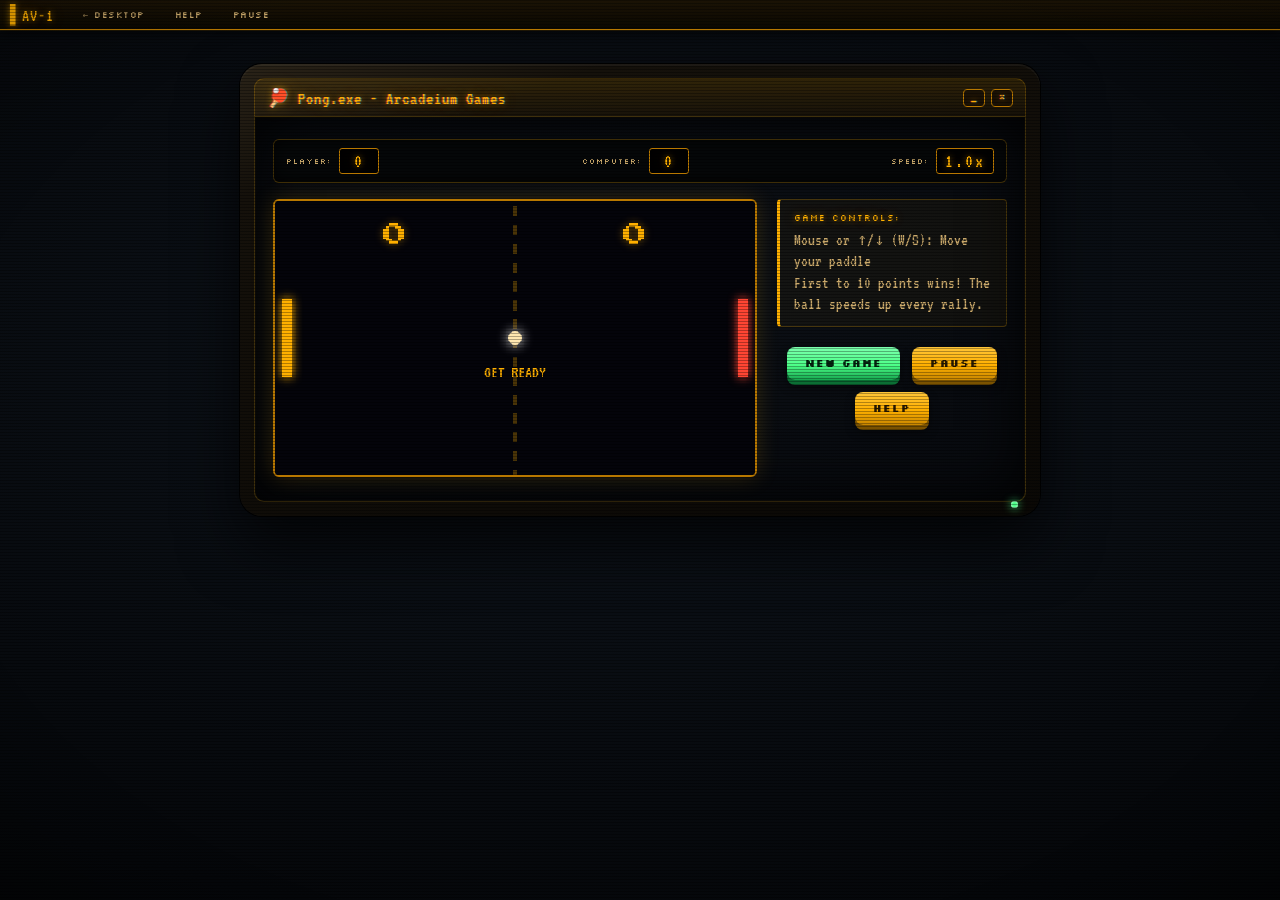
<file: pong.html>
<!DOCTYPE html>
<html>
<head>
  <title>Pong.exe - Arcadeium</title>
  <link rel="stylesheet" href="retro-desktop.css">
</head>
<body>
  <!-- Game Menu Bar -->
  <div class="game-menu-bar">
    <a href="index.html" class="game-menu-button">← Desktop</a>
    <div class="game-menu-button" onclick="showHelp()">Help</div>
    <div class="game-menu-button" onclick="pauseGame()">Pause</div>
  </div>

  <!-- Game Window -->
  <div class="game-window">
    <div class="window-title">
      <span>🏓 Pong.exe - Arcadeium Games</span>
      <div class="window-controls">
        <div class="window-button" onclick="minimizeWindow()">_</div>
        <div class="window-button" onclick="window.location.href='index.html'">×</div>
      </div>
    </div>

    <div class="game-content">
      <!-- HUD Panel -->
      <div class="hud-panel">
        <div class="hud-item">
          <span class="hud-label">Player:</span>
          <span class="hud-value" id="playerScoreDisplay">0</span>
        </div>
        <div class="hud-item">
          <span class="hud-label">Computer:</span>
          <span class="hud-value" id="aiScoreDisplay">0</span>
        </div>
        <div class="hud-item">
          <span class="hud-label">Speed:</span>
          <span class="hud-value" id="speedDisplay">1.0x</span>
        </div>
      </div>

      <!-- Game Canvas -->
      <div class="screen-cell"><canvas id="pong" width="560" height="320"></canvas></div>

      <!-- Side panel: instructions + buttons -->
      <div class="side-cell">
      <!-- Control Panel -->
      <div class="control-panel">
        <div class="control-section">
          <div class="control-title">Game Controls:</div>
          <div class="control-text">
            Mouse or ↑/↓ (W/S): Move your paddle<br>
            First to 10 points wins! The ball speeds up every rally.
          </div>
        </div>
      </div>

      <!-- Button Container -->
      <div class="button-container">
        <button class="retro-button primary" onclick="restartGame()">New Game</button>
        <button class="retro-button" onclick="pauseGame()">Pause</button>
        <button class="retro-button" onclick="showHelp()">Help</button>
      </div>
      </div>
    </div>
  </div>

  <!-- Game Over Dialog -->
  <div class="game-over" id="gameOver" style="display: none;">
    <h2 id="gameOverTitle">Game Over!</h2>
    <p>Player Score: <span id="playerScore">0</span></p>
    <p>Computer Score: <span id="aiScore">0</span></p>
    <button class="retro-button primary" onclick="restartGame()">Play Again</button>
    <button class="retro-button" onclick="window.location.href='index.html'">Back to Desktop</button>
  </div>

  <script>
    const canvas = document.getElementById("pong");
    const ctx = canvas.getContext("2d");
    const W = canvas.width, H = canvas.height;

    const ballHitSound = new Audio('music/pong_ballhit.mp3');
    ballHitSound.volume = 0.5;
    function playHit() { ballHitSound.currentTime = 0; ballHitSound.play().catch(() => {}); }

    const COL = { player: '#ffb000', ai: '#ff4533', ball: '#ffe7b0', net: 'rgba(255,176,0,.28)', text: '#ffb000' };

    const PADDLE_W = 12, PADDLE_H = 92;
    const BASE_SPEED = 300, SPEED_INC = 16, MAX_SPEED = 660;   // px/sec
    const MAX_ANGLE = 1.05;                                    // ~60° off horizontal
    const KEY_SPEED = 380;                                     // player keyboard px/sec
    const MAX_SCORE = 10;

    const player = { x: 8, y: H / 2 - PADDLE_H / 2 };
    const ai = { x: W - 8 - PADDLE_W, y: H / 2 - PADDLE_H / 2, err: 0 };
    const ball = { x: W / 2, y: H / 2, r: 8, vx: 0, vy: 0, speed: BASE_SPEED };
    const keys = { up: false, down: false };

    let pScore = 0, aScore = 0, rally = 0;
    let state = 'serve', serveTimer = 1.0, serveDir = 1;   // serve|play|paused|over
    let paused = false, loopRunning = false, lastTs = 0, animTime = 0;

    function resetBall(towards) {
      ball.x = W / 2; ball.y = H / 2; ball.speed = BASE_SPEED;
      ball.vx = 0; ball.vy = 0; rally = 0;
      serveDir = towards; state = 'serve'; serveTimer = 1.0;
      updateHUD();
    }
    function launchBall() {
      const angle = (Math.random() * 2 - 1) * 0.5;   // shallow opening serve
      ball.vx = Math.cos(angle) * ball.speed * serveDir;
      ball.vy = Math.sin(angle) * ball.speed;
      state = 'play';
    }

    function bounceOffPaddle(p, dir) {
      const hit = Math.max(-1, Math.min(1, (ball.y - (p.y + PADDLE_H / 2)) / (PADDLE_H / 2)));
      const angle = hit * MAX_ANGLE;
      ball.speed = Math.min(MAX_SPEED, ball.speed + SPEED_INC);
      ball.vx = Math.cos(angle) * ball.speed * dir;
      ball.vy = Math.sin(angle) * ball.speed;
      rally++;
      ai.err = (Math.random() * 2 - 1) * 26;   // re-roll AI aim error each exchange
      playHit();
      updateHUD();
    }

    function updateAI(dt) {
      // only chase when the ball is heading toward the AI; otherwise drift to centre
      const aiMax = 250 + Math.min(rally * 7, 150);   // 250→400 px/sec
      let targetY;
      if (ball.vx > 0) targetY = ball.y - PADDLE_H / 2 + ai.err;
      else targetY = H / 2 - PADDLE_H / 2;
      const dy = targetY - ai.y;
      const move = Math.sign(dy) * Math.min(aiMax * dt, Math.abs(dy));
      ai.y = Math.max(0, Math.min(H - PADDLE_H, ai.y + move));
    }

    function update(dt) {
      if (state === 'serve') {
        serveTimer -= dt;
        if (serveTimer <= 0) launchBall();
        return;
      }
      if (state !== 'play') return;

      // keyboard paddle
      if (keys.up) player.y -= KEY_SPEED * dt;
      if (keys.down) player.y += KEY_SPEED * dt;
      player.y = Math.max(0, Math.min(H - PADDLE_H, player.y));

      updateAI(dt);

      ball.x += ball.vx * dt;
      ball.y += ball.vy * dt;

      // top / bottom walls
      if (ball.y - ball.r < 0) { ball.y = ball.r; ball.vy = Math.abs(ball.vy); }
      else if (ball.y + ball.r > H) { ball.y = H - ball.r; ball.vy = -Math.abs(ball.vy); }

      // player paddle (left)
      if (ball.vx < 0 && ball.x - ball.r < player.x + PADDLE_W && ball.x - ball.r > player.x - 12 &&
          ball.y > player.y && ball.y < player.y + PADDLE_H) {
        ball.x = player.x + PADDLE_W + ball.r;
        bounceOffPaddle(player, 1);
      }
      // ai paddle (right)
      if (ball.vx > 0 && ball.x + ball.r > ai.x && ball.x + ball.r < ai.x + PADDLE_W + 12 &&
          ball.y > ai.y && ball.y < ai.y + PADDLE_H) {
        ball.x = ai.x - ball.r;
        bounceOffPaddle(ai, -1);
      }

      // scoring
      if (ball.x < -ball.r) { aScore++; afterPoint(1); }       // AI scored → serve toward player
      else if (ball.x > W + ball.r) { pScore++; afterPoint(-1); }
    }

    function afterPoint(serveTowards) {
      updateHUD();
      if (pScore >= MAX_SCORE || aScore >= MAX_SCORE) { endGame(); return; }
      resetBall(serveTowards);
    }

    function endGame() {
      state = 'over';
      document.getElementById('playerScore').textContent = pScore;
      document.getElementById('aiScore').textContent = aScore;
      document.getElementById('gameOverTitle').textContent = pScore >= MAX_SCORE ? 'YOU WIN!' : 'AI WINS!';
      document.getElementById('gameOver').style.display = 'block';
    }

    // ── Render ─────────────────────────────────────────────
    function render() {
      ctx.fillStyle = '#04040a';
      ctx.fillRect(0, 0, W, H);

      // net
      ctx.fillStyle = COL.net;
      for (let y = 6; y < H; y += 22) ctx.fillRect(W / 2 - 2, y, 4, 12);

      // scores
      ctx.fillStyle = COL.text;
      ctx.font = '28px "Press Start 2P", monospace';
      ctx.textAlign = 'center'; ctx.textBaseline = 'middle';
      ctx.save(); ctx.shadowColor = 'rgba(255,176,0,.5)'; ctx.shadowBlur = 10;
      ctx.fillText(pScore, W / 4, 40);
      ctx.fillText(aScore, 3 * W / 4, 40);
      ctx.restore();

      // paddles (glow)
      ctx.save(); ctx.shadowBlur = 12;
      ctx.shadowColor = COL.player; ctx.fillStyle = COL.player;
      ctx.fillRect(player.x, player.y, PADDLE_W, PADDLE_H);
      ctx.shadowColor = COL.ai; ctx.fillStyle = COL.ai;
      ctx.fillRect(ai.x, ai.y, PADDLE_W, PADDLE_H);
      ctx.restore();

      // ball
      ctx.save(); ctx.shadowColor = '#fff'; ctx.shadowBlur = 14;
      ctx.fillStyle = COL.ball;
      ctx.beginPath(); ctx.arc(ball.x, ball.y, ball.r, 0, Math.PI * 2); ctx.fill();
      ctx.restore();

      if (state === 'serve') {
        ctx.fillStyle = COL.text;
        ctx.font = '20px "VT323", monospace';
        ctx.fillText('GET READY', W / 2, H / 2 + 40);
      }
      if (paused) {
        ctx.fillStyle = 'rgba(0,0,0,.6)'; ctx.fillRect(0, 0, W, H);
        ctx.fillStyle = COL.text; ctx.font = '24px "Press Start 2P", monospace';
        ctx.fillText('PAUSED', W / 2, H / 2);
      }
    }

    function updateHUD() {
      document.getElementById('playerScoreDisplay').textContent = pScore;
      document.getElementById('aiScoreDisplay').textContent = aScore;
      document.getElementById('speedDisplay').textContent = (ball.speed / BASE_SPEED).toFixed(1) + 'x';
    }

    // ── Loop ───────────────────────────────────────────────
    function loop(ts) {
      if (!lastTs) lastTs = ts;
      const dt = Math.min((ts - lastTs) / 1000, 0.05);
      lastTs = ts; animTime += dt;
      if (!paused && state !== 'over') update(dt);
      render();
      if (state === 'over') { loopRunning = false; return; }
      requestAnimationFrame(loop);
    }

    // ── Controls / hooks ───────────────────────────────────
    function movePaddle(evt) {
      const rect = canvas.getBoundingClientRect();
      const scaleY = canvas.height / rect.height;
      const y = (evt.clientY - rect.top) * scaleY;
      player.y = Math.max(0, Math.min(H - PADDLE_H, y - PADDLE_H / 2));
    }

    function restartGame() {
      pScore = 0; aScore = 0; paused = false;
      player.y = ai.y = H / 2 - PADDLE_H / 2;
      document.getElementById('gameOver').style.display = 'none';
      resetBall(Math.random() < 0.5 ? 1 : -1);
      if (!loopRunning) { loopRunning = true; lastTs = 0; requestAnimationFrame(loop); }
    }

    function pauseGame() { if (state !== 'over') paused = !paused; }

    function showHelp() {
      alert('🏓 Pong.exe Help\n\nObjective: First to 10 points beats the computer!\n\nControls:\n• Mouse — move your paddle (left side)\n• ↑ / ↓ or W / S — keyboard control\n\nGameplay:\n• The ball speeds up the longer the rally lasts\n• Hit with the paddle edge for sharper angles\n• The CPU drifts to centre when the ball moves away\n\nGood luck!');
    }
    function minimizeWindow() { alert('💻 Minimize\n\nWindow minimized to taskbar!\n(This is just a demo)'); }

    canvas.addEventListener('mousemove', movePaddle);
    document.addEventListener('keydown', (e) => {
      if (e.key === 'ArrowUp' || e.key === 'w' || e.key === 'W') { e.preventDefault(); keys.up = true; }
      else if (e.key === 'ArrowDown' || e.key === 's' || e.key === 'S') { e.preventDefault(); keys.down = true; }
      else if (e.key === 'p' || e.key === 'P') pauseGame();
    });
    document.addEventListener('keyup', (e) => {
      if (e.key === 'ArrowUp' || e.key === 'w' || e.key === 'W') keys.up = false;
      else if (e.key === 'ArrowDown' || e.key === 's' || e.key === 'S') keys.down = false;
    });

    // Boot
    restartGame();
  </script>
</body>
</html>
</file>
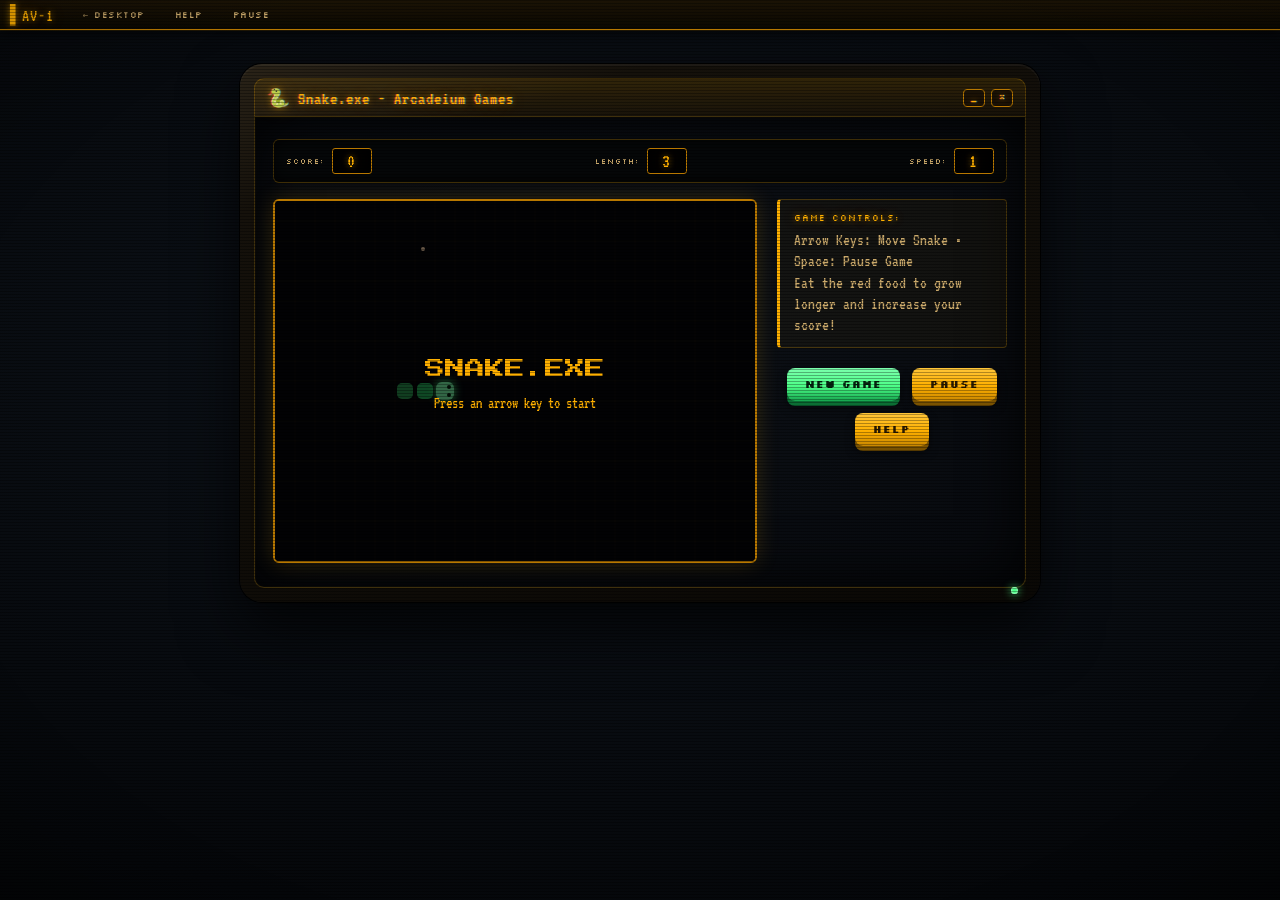
<file: snakes.html>
<!DOCTYPE html>
<html lang="en">

<head>
    <meta charset="UTF-8">
    <title>Snake.exe - Arcadeium</title>
    <link rel="stylesheet" href="retro-desktop.css">
</head>

<body>
    <!-- Game Menu Bar -->
    <div class="game-menu-bar">
        <a href="index.html" class="game-menu-button">← Desktop</a>
        <div class="game-menu-button" onclick="showHelp()">Help</div>
        <div class="game-menu-button" onclick="togglePause()">Pause</div>
    </div>

    <!-- Game Window -->
    <div class="game-window">
        <div class="window-title">
            <span>🐍 Snake.exe - Arcadeium Games</span>
            <div class="window-controls">
                <div class="window-button" onclick="minimizeWindow()">_</div>
                <div class="window-button" onclick="window.location.href='index.html'">×</div>
            </div>
        </div>

        <div class="game-content">
            <!-- HUD Panel -->
            <div class="hud-panel">
                <div class="hud-item">
                    <span class="hud-label">Score:</span>
                    <span class="hud-value" id="score">0</span>
                </div>
                <div class="hud-item">
                    <span class="hud-label">Length:</span>
                    <span class="hud-value" id="length">1</span>
                </div>
                <div class="hud-item">
                    <span class="hud-label">Speed:</span>
                    <span class="hud-value" id="speed">1</span>
                </div>
            </div>

            <!-- Game Canvas -->
            <div class="screen-cell"><canvas id="game"></canvas></div>

            <!-- Side panel: instructions + buttons -->
            <div class="side-cell">
            <!-- Control Panel -->
            <div class="control-panel">
                <div class="control-section">
                    <div class="control-title">Game Controls:</div>
                    <div class="control-text">
                        Arrow Keys: Move Snake • Space: Pause Game<br>
                        Eat the red food to grow longer and increase your score!
                    </div>
                </div>
            </div>

            <!-- Button Container -->
            <div class="button-container">
                <button class="retro-button primary" onclick="restartGame()">New Game</button>
                <button class="retro-button" onclick="togglePause()">Pause</button>
                <button class="retro-button" onclick="showHelp()">Help</button>
            </div>
            </div>
        </div>
    </div>

    <!-- Game Over Dialog -->
    <div class="game-over" id="gameOver" style="display: none;">
        <h2>Game Over!</h2>
        <p>Final Score: <span id="finalScore">0</span></p>
        <p>Final Length: <span id="finalLength">1</span></p>
        <button class="retro-button primary" onclick="restartGame()">Play Again</button>
        <button class="retro-button" onclick="window.location.href='index.html'">Back to Desktop</button>
    </div>

    <script>
        const canvas = document.getElementById("game");
        const ctx = canvas.getContext("2d");

        const BOX = 20, COLS = 24, ROWS = 18;
        canvas.width = COLS * BOX;
        canvas.height = ROWS * BOX;

        // ── Audio ────────────────────────────────────────────
        let audioEnabled = false;
        const foodSound = new Audio('music/snakes_food.mp3');
        const gameOverSound = new Audio('music/snakes_gameover.mp3');
        const movementSound = new Audio('music/snakes_movement.mp3');
        foodSound.volume = 0.6; gameOverSound.volume = 0.7;
        movementSound.volume = 0.25; movementSound.loop = true;
        function enableAudio() {
            if (!audioEnabled) { audioEnabled = true; foodSound.load(); gameOverSound.load(); movementSound.load(); }
        }
        function playSound(s) { if (audioEnabled) { s.currentTime = 0; s.play().catch(() => {}); } }

        // ── State ────────────────────────────────────────────
        let snake, dir, dirQueue, food, score, eaten, stepMs, acc, state, lastTs, animTime, loopRunning;

        function reset() {
            snake = [{ x: 8, y: 9 }, { x: 7, y: 9 }, { x: 6, y: 9 }];
            dir = { x: 1, y: 0 };
            dirQueue = [];
            score = 0; eaten = 0; stepMs = 140; acc = 0;
            food = newFood();
            state = 'ready';            // ready | play | paused | over
            updateDisplay();
        }

        function newFood() {
            let f;
            do { f = { x: (Math.random() * COLS) | 0, y: (Math.random() * ROWS) | 0 }; }
            while (snake.some(s => s.x === f.x && s.y === f.y));
            return f;
        }

        const speedLevel = () => 1 + Math.floor(eaten / 5);

        // ── Input (queued — prevents reversing into yourself) ──
        function queueDir(nd) {
            const last = dirQueue.length ? dirQueue[dirQueue.length - 1] : dir;
            if (nd.x === -last.x && nd.y === -last.y) return;   // no reverse
            if (nd.x === last.x && nd.y === last.y) return;     // no duplicate
            if (dirQueue.length < 2) dirQueue.push(nd);
        }

        // ── Step ─────────────────────────────────────────────
        function step() {
            if (dirQueue.length) dir = dirQueue.shift();

            const head = { x: snake[0].x + dir.x, y: snake[0].y + dir.y };

            if (head.x < 0 || head.y < 0 || head.x >= COLS || head.y >= ROWS ||
                snake.some(s => s.x === head.x && s.y === head.y)) {
                return gameOver();
            }

            snake.unshift(head);

            if (head.x === food.x && head.y === food.y) {
                score += 10 * speedLevel();
                eaten++;
                food = newFood();
                playSound(foodSound);
                stepMs = Math.max(60, 140 - eaten * 5);   // smooth speed ramp
                updateDisplay();
            } else {
                snake.pop();
            }
        }

        // ── Render ───────────────────────────────────────────
        function drawGrid() {
            ctx.strokeStyle = 'rgba(255,176,0,0.06)';
            ctx.lineWidth = 1;
            for (let x = 0; x <= COLS; x++) { ctx.beginPath(); ctx.moveTo(x * BOX, 0); ctx.lineTo(x * BOX, canvas.height); ctx.stroke(); }
            for (let y = 0; y <= ROWS; y++) { ctx.beginPath(); ctx.moveTo(0, y * BOX); ctx.lineTo(canvas.width, y * BOX); ctx.stroke(); }
        }

        function cell(x, y, w, h, r) { ctx.beginPath(); ctx.roundRect(x, y, w, h, r); ctx.fill(); }

        function drawSnake() {
            for (let i = snake.length - 1; i >= 0; i--) {
                const s = snake[i];
                const px = s.x * BOX, py = s.y * BOX;
                if (i === 0) {
                    ctx.save(); ctx.shadowColor = '#4dff88'; ctx.shadowBlur = 10;
                    ctx.fillStyle = '#7dffac';
                    cell(px + 1, py + 1, BOX - 2, BOX - 2, 6);
                    ctx.restore();
                    // eyes facing direction
                    ctx.fillStyle = '#04240f';
                    const ex = dir.x, ey = dir.y;
                    const cx = px + BOX / 2, cy = py + BOX / 2;
                    const ox = ey !== 0 ? 4 : 4 * ex, oy = ex !== 0 ? 4 : 4 * ey;
                    ctx.beginPath();
                    ctx.arc(cx + (ey ? -4 : ox), cy + (ex ? -4 : oy), 2, 0, 7);
                    ctx.arc(cx + (ey ? 4 : ox), cy + (ex ? 4 : oy), 2, 0, 7);
                    ctx.fill();
                } else {
                    const t = i / snake.length;
                    ctx.fillStyle = `rgb(${30 + t * 20}, ${200 - t * 70}, ${100 - t * 30})`;
                    cell(px + 2, py + 2, BOX - 4, BOX - 4, 5);
                }
            }
        }

        function drawFood() {
            const pulse = Math.sin(animTime * 6) * 0.15 + 0.85;
            const cx = food.x * BOX + BOX / 2, cy = food.y * BOX + BOX / 2;
            ctx.save();
            ctx.shadowColor = '#ff4533'; ctx.shadowBlur = 14;
            ctx.fillStyle = '#ff5a47';
            ctx.beginPath(); ctx.arc(cx, cy, (BOX / 2 - 2) * pulse, 0, Math.PI * 2); ctx.fill();
            ctx.restore();
            ctx.fillStyle = '#ffd9b0';
            ctx.beginPath(); ctx.arc(cx - 2, cy - 2, 2, 0, Math.PI * 2); ctx.fill();
        }

        function centerText(big, small) {
            ctx.fillStyle = 'rgba(0,0,0,.6)'; ctx.fillRect(0, 0, canvas.width, canvas.height);
            ctx.fillStyle = '#ffb000'; ctx.textAlign = 'center'; ctx.textBaseline = 'middle';
            ctx.font = '20px "Press Start 2P", monospace';
            ctx.fillText(big, canvas.width / 2, canvas.height / 2 - 12);
            if (small) { ctx.font = '16px "VT323", monospace'; ctx.fillText(small, canvas.width / 2, canvas.height / 2 + 22); }
        }

        function render() {
            ctx.fillStyle = '#04040a'; ctx.fillRect(0, 0, canvas.width, canvas.height);
            drawGrid(); drawFood(); drawSnake();
            if (state === 'ready') centerText('SNAKE.EXE', 'Press an arrow key to start');
            if (state === 'paused') centerText('PAUSED', 'Press space to resume');
        }

        function updateDisplay() {
            document.getElementById('score').textContent = score;
            document.getElementById('length').textContent = snake.length;
            document.getElementById('speed').textContent = speedLevel();
        }

        function gameOver() {
            state = 'over';
            if (audioEnabled) { movementSound.pause(); movementSound.currentTime = 0; }
            playSound(gameOverSound);
            document.getElementById('finalScore').textContent = score;
            document.getElementById('finalLength').textContent = snake.length;
            document.getElementById('gameOver').style.display = 'block';
        }

        // ── Loop ─────────────────────────────────────────────
        function loop(ts) {
            if (!lastTs) lastTs = ts;
            const dt = ts - lastTs; lastTs = ts; animTime += dt / 1000;
            if (state === 'play') {
                acc += dt;
                while (acc >= stepMs && state === 'play') { acc -= stepMs; step(); }
            }
            render();
            if (state === 'over') { loopRunning = false; return; }
            requestAnimationFrame(loop);
        }

        function startLoop() { if (!loopRunning) { loopRunning = true; lastTs = 0; requestAnimationFrame(loop); } }

        function restartGame() {
            reset();
            document.getElementById('gameOver').style.display = 'none';
            startLoop();
        }

        function togglePause() {
            if (state === 'play') { state = 'paused'; if (audioEnabled) movementSound.pause(); }
            else if (state === 'paused') { state = 'play'; if (audioEnabled) movementSound.play().catch(() => {}); }
        }

        function showHelp() {
            alert('🐍 Snake.exe Help\n\nObjective: Eat food to grow as long as you can!\n\nControls:\n• Arrow Keys - Move snake\n• Space - Pause / resume\n\nRules:\n• Don\'t hit the walls or your own tail\n• Each food grows you and adds score\n• You speed up every 5 food eaten\n\nGood luck!');
        }
        function minimizeWindow() { alert('💻 Minimize\n\nWindow minimized to taskbar!\n(This is just a demo)'); }

        document.addEventListener('keydown', (e) => {
            const map = { ArrowUp: { x: 0, y: -1 }, ArrowDown: { x: 0, y: 1 }, ArrowLeft: { x: -1, y: 0 }, ArrowRight: { x: 1, y: 0 } };
            if (e.key === ' ') { e.preventDefault(); if (state === 'play' || state === 'paused') togglePause(); return; }
            if (!(e.key in map)) return;
            e.preventDefault();
            enableAudio();
            if (state === 'ready') {
                state = 'play';
                if (audioEnabled) movementSound.play().catch(() => {});
            }
            if (state === 'play') queueDir(map[e.key]);
        });
        document.addEventListener('click', enableAudio);

        // Boot
        restartGame();
    </script>

</body>

</html>
</file>
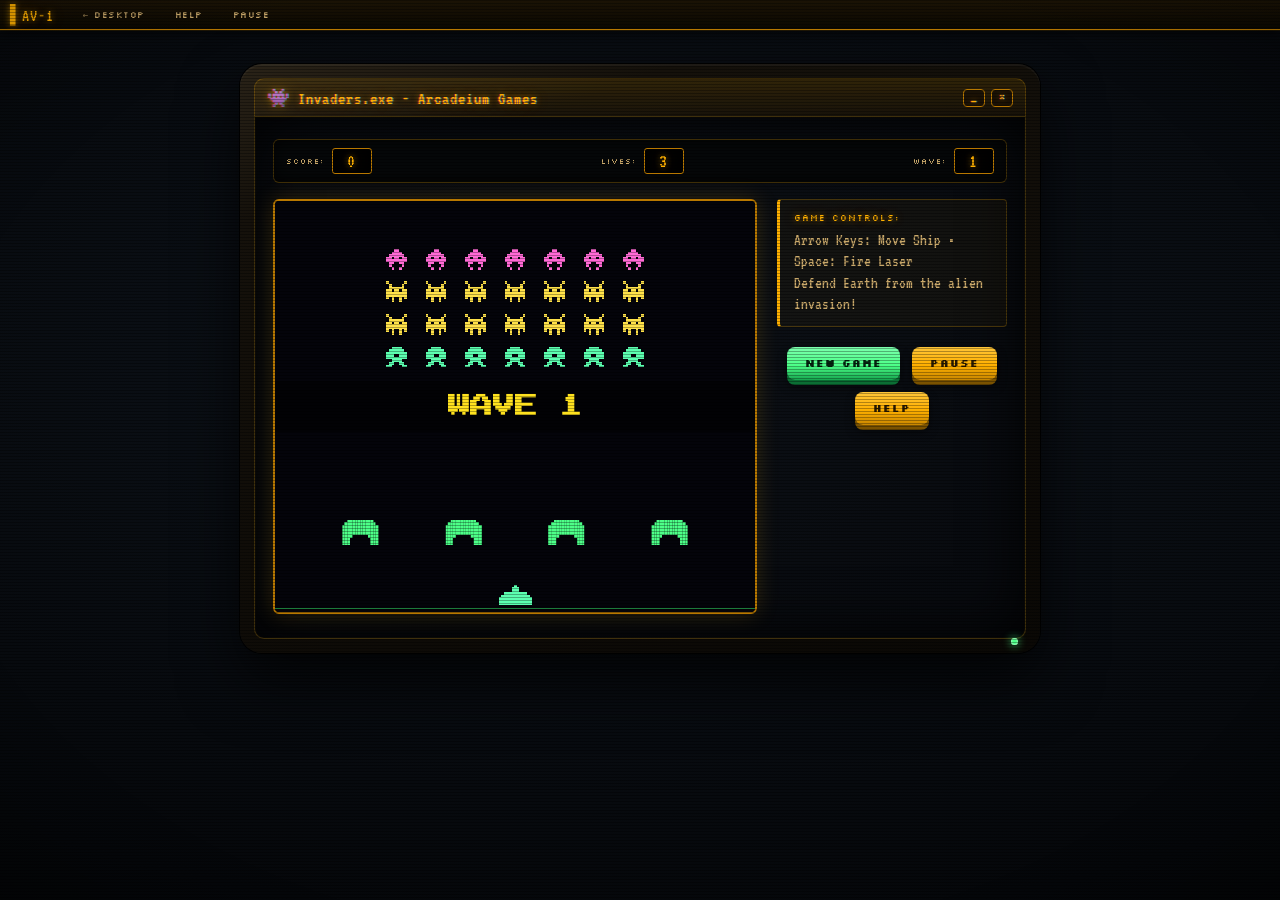
<file: spaceinvaders.html>
<!DOCTYPE html>
<html lang="en">
<head>
    <meta charset="UTF-8">
    <meta name="viewport" content="width=device-width, initial-scale=1.0">
    <title>Invaders.exe - Arcadeium</title>
    <link rel="stylesheet" href="retro-desktop.css">
</head>
<body>
    <!-- Game Menu Bar -->
    <div class="game-menu-bar">
        <a href="index.html" class="game-menu-button">← Desktop</a>
        <div class="game-menu-button" onclick="showHelp()">Help</div>
        <div class="game-menu-button" onclick="pauseGame()">Pause</div>
    </div>

    <!-- Game Window -->
    <div class="game-window">
        <div class="window-title">
            <span>👾 Invaders.exe - Arcadeium Games</span>
            <div class="window-controls">
                <div class="window-button" onclick="minimizeWindow()">_</div>
                <div class="window-button" onclick="window.location.href='index.html'">×</div>
            </div>
        </div>

        <div class="game-content">
            <!-- HUD Panel -->
            <div class="hud-panel">
                <div class="hud-item">
                    <span class="hud-label">Score:</span>
                    <span class="hud-value" id="score">0</span>
                </div>
                <div class="hud-item">
                    <span class="hud-label">Lives:</span>
                    <span class="hud-value" id="lives">3</span>
                </div>
                <div class="hud-item">
                    <span class="hud-label">Wave:</span>
                    <span class="hud-value" id="level">1</span>
                </div>
            </div>

            <!-- Game Canvas -->
            <div class="screen-cell"><canvas id="spaceinvaders" width="560" height="480"></canvas></div>

            <!-- Side panel: instructions + buttons -->
            <div class="side-cell">
            <!-- Control Panel -->
            <div class="control-panel">
                <div class="control-section">
                    <div class="control-title">Game Controls:</div>
                    <div class="control-text">
                        Arrow Keys: Move Ship • Space: Fire Laser<br>
                        Defend Earth from the alien invasion!
                    </div>
                </div>
            </div>

            <!-- Button Container -->
            <div class="button-container">
                <button class="retro-button primary" onclick="startNewGame()">New Game</button>
                <button class="retro-button" onclick="pauseGame()">Pause</button>
                <button class="retro-button" onclick="showHelp()">Help</button>
            </div>
            </div>
        </div>
    </div>

    <!-- Game Over Dialog -->
    <div class="game-over" id="gameOver" style="display: none;">
        <h2 id="gameOverTitle">Game Over!</h2>
        <p>Final Score: <span id="finalScore">0</span></p>
        <button class="retro-button primary" onclick="restartGame()">Play Again</button>
        <button class="retro-button" onclick="window.location.href='index.html'">Back to Desktop</button>
    </div>

    <script>
        const canvas = document.getElementById('spaceinvaders');
        const ctx = canvas.getContext('2d');
        const W = canvas.width, H = canvas.height;

        // ── Audio (unchanged hooks) ──────────────────────────────────
        let audioEnabled = false;
        const invaderKilledSound = new Audio('music/spaceinvaders_invaderkilled.wav');
        const playerDeathSound  = new Audio('music/spaceinvaders_playerdeath.wav');
        const shootSound        = new Audio('music/spaceinvaders_shoot.wav');
        invaderKilledSound.volume = 0.5; playerDeathSound.volume = 0.7; shootSound.volume = 0.4;
        function enableAudio() {
            if (!audioEnabled) { audioEnabled = true; invaderKilledSound.load(); playerDeathSound.load(); shootSound.load(); }
        }
        function playSound(s) { if (audioEnabled) { s.currentTime = 0; s.play().catch(() => {}); } }

        // ── Pixel sprites (1 = filled) ───────────────────────────────
        const SQUID_A = ['00011000','00111100','01111110','11011011','11111111','01100110','01000010','00100100'];
        const SQUID_B = ['00011000','00111100','01111110','11011011','11111111','01100110','00100100','01000010'];
        const CRAB_A  = ['10000001','01000010','01111110','11011011','11111111','11111111','10100101','00100100'];
        const CRAB_B  = ['10000001','01000010','01111110','11011011','11111111','11111111','01000010','10100101'];
        const OCTO_A  = ['00111100','01111110','11111111','11100111','11111111','00111100','01100110','11000011'];
        const OCTO_B  = ['00111100','01111110','11111111','11100111','11111111','00111100','00100100','01011010'];
        const BOOM    = ['00100100','10100101','01011010','00111100','00111100','01011010','10100101','00100100'];
        const SHIP = [
            '0000001000000','0000011100000','0000011100000','0011111111100',
            '0111111111110','1111111111111','1111111111111','1111111111111'];
        const UFO = [
            '0000011111100000','0001111111111000','0011111111111100','0111111111111110',
            '1111101101011111','0011111111111100','0000110000110000'];
        const BUNKER_TPL = [
            '00111111111100','01111111111110','11111111111111','11111111111111',
            '11111111111111','11111111111111','11110000001111','11100000000111',
            '11100000000111','11100000000111'];

        const SCALE = 3;
        const INV_W = 8 * SCALE, INV_H = 8 * SCALE;     // 24×24
        const PITCH_X = 46, PITCH_Y = 38;
        const INV_STEP = 10, INV_DROP = 16;
        const SHIP_W = 13 * SCALE, SHIP_H = 8 * SCALE;  // 39×24
        const PB_SPEED = 540, IB_SPEED = 240, SHIP_SPEED = 230;  // px/sec
        const BUNKER_BLOCK = 3, BUNKER_Y = 372;

        const TYPES = [
            { frames: [SQUID_A, SQUID_B], color: '#ff6ad5', points: 30 },  // top row
            { frames: [CRAB_A,  CRAB_B ], color: '#ffe24a', points: 20 },  // middle
            { frames: [OCTO_A,  OCTO_B ], color: '#5cffb0', points: 10 }   // bottom
        ];

        // ── State ────────────────────────────────────────────────────
        let score, lives, level, state, paused, loopRunning, lastTs, animTime;
        let stateTimer = 0, animFrame = 0, invDir = 1, stepTimer = 0, fireTimer = 0, fireInterval = 1;
        let bullets, invaderBullets, invaders, bunkers, explosions, ufo;

        const player = { x: W / 2 - SHIP_W / 2, y: H - SHIP_H - 8, invuln: 0 };
        const keys = { left: false, right: false, space: false };

        function rand(a, b) { return a + Math.random() * (b - a); }

        // ── Build ────────────────────────────────────────────────────
        function createInvaders() {
            invaders = [];
            const rows = Math.min(4 + Math.floor((level - 1) / 3), 5);
            const cols = Math.min(7 + Math.floor((level - 1) / 2), 9);
            const startX = (W - cols * PITCH_X) / 2 + (PITCH_X - INV_W) / 2;
            const startY = 56;
            for (let r = 0; r < rows; r++) {
                const typeIndex = r === 0 ? 0 : r <= 2 ? 1 : 2;
                for (let c = 0; c < cols; c++) {
                    invaders.push({
                        x: startX + c * PITCH_X, y: startY + r * PITCH_Y,
                        col: c, alive: true, typeIndex
                    });
                }
            }
            invDir = 1; stepTimer = 0; animFrame = 0;
        }

        function createBunkers() {
            bunkers = [];
            const bw = BUNKER_TPL[0].length * BUNKER_BLOCK;
            const count = 4;
            const gap = (W - count * bw) / (count + 1);
            for (let i = 0; i < count; i++) {
                const grid = BUNKER_TPL.map(row => row.split('').map(ch => ch === '1'));
                bunkers.push({ x: gap + i * (bw + gap), y: BUNKER_Y, grid });
            }
        }

        function resetPlayer() { player.x = W / 2 - SHIP_W / 2; player.invuln = 0; }

        function newGame() {
            score = 0; lives = 3; level = 1;
            bullets = []; invaderBullets = []; explosions = [];
            ufo = null; paused = false; state = 'play';
            createInvaders(); createBunkers(); resetPlayer();
            stateTimer = 1.4; state = 'wavebanner';   // brief "WAVE 1" intro
            fireTimer = 0; fireInterval = rand(0.6, 1.4);
            updateDisplay();
            document.getElementById('gameOver').style.display = 'none';
            if (!loopRunning) { loopRunning = true; lastTs = 0; requestAnimationFrame(gameLoop); }
        }

        // ── Speed / difficulty curves ────────────────────────────────
        function stepInterval() {
            const alive = invaders.filter(i => i.alive).length;
            const total = invaders.length || 1;
            const base = Math.max(0.10, 0.52 - (level - 1) * 0.04);
            return Math.max(0.06, base * (0.2 + 0.8 * alive / total));
        }
        function maxInvaderBullets() { return Math.min(6, 1 + level); }

        // ── Drawing helpers ──────────────────────────────────────────
        function drawSprite(bm, x, y, s, color) {
            ctx.fillStyle = color;
            for (let r = 0; r < bm.length; r++)
                for (let c = 0; c < bm[r].length; c++)
                    if (bm[r][c] === '1') ctx.fillRect(Math.round(x + c * s), Math.round(y + r * s), s, s);
        }

        // ── Update ───────────────────────────────────────────────────
        function updatePlayer(dt) {
            if (keys.left)  player.x -= SHIP_SPEED * dt;
            if (keys.right) player.x += SHIP_SPEED * dt;
            player.x = Math.max(6, Math.min(W - SHIP_W - 6, player.x));
            if (player.invuln > 0) player.invuln -= dt;
        }

        function shoot() {
            if (state !== 'play' || bullets.length > 0) return;   // classic single shot
            bullets.push({ x: player.x + SHIP_W / 2 - 1.5, y: player.y - 6 });
            playSound(shootSound);
        }

        function updateBullets(dt) {
            bullets.forEach(b => b.y -= PB_SPEED * dt);
            bullets = bullets.filter(b => b.y > -12);
            invaderBullets.forEach(b => b.y += IB_SPEED * dt);
            invaderBullets = invaderBullets.filter(b => b.y < H);
        }

        function marchInvaders() {
            animFrame ^= 1;
            let minX = Infinity, maxX = -Infinity;
            invaders.forEach(i => { if (i.alive) { minX = Math.min(minX, i.x); maxX = Math.max(maxX, i.x + INV_W); } });
            if (minX === Infinity) return;
            const step = INV_STEP * invDir;
            if (minX + step < 6 || maxX + step > W - 6) {
                invDir *= -1;
                invaders.forEach(i => { if (i.alive) i.y += INV_DROP; });
            } else {
                invaders.forEach(i => { if (i.alive) i.x += step; });
            }
        }

        function updateInvaders(dt) {
            stepTimer += dt;
            if (stepTimer >= stepInterval()) { stepTimer = 0; marchInvaders(); }

            // erode bunkers the formation overlaps
            invaders.forEach(i => { if (i.alive && i.y + INV_H >= BUNKER_Y) eraseBunkerArea(i.x, i.y, INV_W, INV_H); });

            fireTimer += dt;
            if (fireTimer >= fireInterval && invaderBullets.length < maxInvaderBullets()) {
                fireTimer = 0;
                fireInterval = rand(0.35, Math.max(0.5, 1.3 - level * 0.08));
                const alive = invaders.filter(i => i.alive);
                if (alive.length) {
                    const cols = [...new Set(alive.map(i => i.col))];
                    const col = cols[Math.floor(Math.random() * cols.length)];
                    const shooter = alive.filter(i => i.col === col).sort((a, b) => b.y - a.y)[0];
                    invaderBullets.push({ x: shooter.x + INV_W / 2 - 1.5, y: shooter.y + INV_H });
                }
            }
        }

        function updateUFO(dt) {
            if (!ufo) {
                if (Math.random() < dt / 12) {   // ~ once every 12s on average
                    const dir = Math.random() < 0.5 ? 1 : -1;
                    ufo = { x: dir === 1 ? -40 : W + 40, y: 30, dir, points: [50, 100, 150, 300][Math.floor(Math.random() * 4)] };
                }
            } else {
                ufo.x += ufo.dir * 110 * dt;
                if (ufo.x < -60 || ufo.x > W + 60) ufo = null;
            }
        }

        // ── Bunkers ──────────────────────────────────────────────────
        function eraseBunkerArea(px, py, pw, ph) {
            bunkers.forEach(bk => {
                for (let r = 0; r < bk.grid.length; r++)
                    for (let c = 0; c < bk.grid[r].length; c++) {
                        if (!bk.grid[r][c]) continue;
                        const bx = bk.x + c * BUNKER_BLOCK, by = bk.y + r * BUNKER_BLOCK;
                        if (px < bx + BUNKER_BLOCK && px + pw > bx && py < by + BUNKER_BLOCK && py + ph > by)
                            bk.grid[r][c] = false;
                    }
            });
        }
        // returns true if a bullet (bx,by,bw,bh) hit a bunker block (and chips it)
        function bulletHitsBunker(bx, by, bw, bh) {
            for (const bk of bunkers) {
                for (let r = 0; r < bk.grid.length; r++)
                    for (let c = 0; c < bk.grid[r].length; c++) {
                        if (!bk.grid[r][c]) continue;
                        const x = bk.x + c * BUNKER_BLOCK, y = bk.y + r * BUNKER_BLOCK;
                        if (bx < x + BUNKER_BLOCK && bx + bw > x && by < y + BUNKER_BLOCK && by + bh > y) {
                            // chip a small cluster for chunky damage
                            for (let dr = -1; dr <= 1; dr++)
                                for (let dc = -1; dc <= 1; dc++) {
                                    const rr = r + dr, cc = c + dc;
                                    if (bk.grid[rr] && bk.grid[rr][cc] && Math.random() < 0.7) bk.grid[rr][cc] = false;
                                }
                            return true;
                        }
                    }
            }
            return false;
        }

        // ── Collisions ───────────────────────────────────────────────
        function checkCollisions() {
            // player bullet → bunkers, ufo, invaders
            bullets = bullets.filter(b => {
                if (bulletHitsBunker(b.x, b.y, 3, 12)) return false;
                if (ufo && b.x < ufo.x + UFO[0].length * SCALE && b.x + 3 > ufo.x &&
                    b.y < ufo.y + UFO.length * SCALE && b.y + 12 > ufo.y) {
                    score += ufo.points; explosions.push({ x: ufo.x + 20, y: ufo.y, t: 0.3, color: '#fff' });
                    ufo = null; playSound(invaderKilledSound); updateDisplay(); return false;
                }
                for (const inv of invaders) {
                    if (inv.alive && b.x < inv.x + INV_W && b.x + 3 > inv.x && b.y < inv.y + INV_H && b.y + 12 > inv.y) {
                        inv.alive = false;
                        score += TYPES[inv.typeIndex].points;
                        explosions.push({ x: inv.x, y: inv.y, t: 0.18, color: TYPES[inv.typeIndex].color });
                        playSound(invaderKilledSound); updateDisplay();
                        return false;
                    }
                }
                return true;
            });

            // invader bullets → bunkers, player
            invaderBullets = invaderBullets.filter(b => {
                if (bulletHitsBunker(b.x, b.y, 3, 12)) return false;
                if (player.invuln <= 0 && b.x < player.x + SHIP_W && b.x + 3 > player.x &&
                    b.y < player.y + SHIP_H && b.y + 12 > player.y) {
                    hitPlayer(); return false;
                }
                return true;
            });

            // invaders reaching the ground line
            if (invaders.some(i => i.alive && i.y + INV_H >= player.y)) { endGame(); }
        }

        function hitPlayer() {
            lives--; updateDisplay();
            explosions.push({ x: player.x + 6, y: player.y, t: 0.4, color: '#5cffb0' });
            playSound(playerDeathSound);
            if (lives <= 0) { endGame(); return; }
            state = 'respawn'; stateTimer = 1.2;
            invaderBullets = [];
            player.invuln = 2.0;
        }

        function endGame() {
            state = 'over';
            document.getElementById('finalScore').textContent = score;
            document.getElementById('gameOverTitle').textContent = 'GAME OVER';
            document.getElementById('gameOver').style.display = 'block';
        }

        function updateExplosions(dt) {
            explosions.forEach(e => e.t -= dt);
            explosions = explosions.filter(e => e.t > 0);
        }

        function updateDisplay() {
            document.getElementById('score').textContent = score;
            document.getElementById('lives').textContent = lives;
            document.getElementById('level').textContent = level;
        }

        // ── Render ───────────────────────────────────────────────────
        function render() {
            ctx.fillStyle = '#04040a';
            ctx.fillRect(0, 0, W, H);

            // ground line
            ctx.strokeStyle = '#1c7a3a'; ctx.lineWidth = 2;
            ctx.beginPath(); ctx.moveTo(0, player.y + SHIP_H + 4); ctx.lineTo(W, player.y + SHIP_H + 4); ctx.stroke();

            // bunkers
            ctx.fillStyle = '#4dff88';
            bunkers.forEach(bk => {
                for (let r = 0; r < bk.grid.length; r++)
                    for (let c = 0; c < bk.grid[r].length; c++)
                        if (bk.grid[r][c]) ctx.fillRect(bk.x + c * BUNKER_BLOCK, bk.y + r * BUNKER_BLOCK, BUNKER_BLOCK, BUNKER_BLOCK);
            });

            // invaders
            invaders.forEach(i => {
                if (!i.alive) return;
                const t = TYPES[i.typeIndex];
                drawSprite(t.frames[animFrame], i.x, i.y, SCALE, t.color);
            });

            // ufo
            if (ufo) drawSprite(UFO, ufo.x, ufo.y, SCALE, '#ff4533');

            // bullets
            ctx.fillStyle = '#ffffff';
            bullets.forEach(b => ctx.fillRect(b.x, b.y, 3, 12));
            ctx.fillStyle = '#ff6a6a';
            invaderBullets.forEach(b => ctx.fillRect(b.x, b.y, 3, 12));

            // player (blink while invulnerable)
            if (!(player.invuln > 0 && Math.floor(animTime * 12) % 2)) drawSprite(SHIP, player.x, player.y, SCALE, '#5cffb0');

            // explosions
            explosions.forEach(e => drawSprite(BOOM, e.x, e.y, SCALE, e.color));

            if (state === 'wavebanner') banner('WAVE ' + level);
            if (paused) overlay('PAUSED');
        }

        function banner(text) {
            ctx.fillStyle = 'rgba(0,0,0,.5)'; ctx.fillRect(0, H / 2 - 30, W, 60);
            ctx.fillStyle = '#ffe21f'; ctx.font = 'bold 26px "Press Start 2P", monospace';
            ctx.textAlign = 'center'; ctx.textBaseline = 'middle';
            ctx.fillText(text, W / 2, H / 2);
        }
        function overlay(text) {
            ctx.fillStyle = 'rgba(0,0,0,.6)'; ctx.fillRect(0, 0, W, H);
            ctx.fillStyle = '#ffe21f'; ctx.font = 'bold 24px "Press Start 2P", monospace';
            ctx.textAlign = 'center'; ctx.textBaseline = 'middle';
            ctx.fillText(text, W / 2, H / 2);
        }

        // ── State machine update ─────────────────────────────────────
        function update(dt) {
            if (state === 'wavebanner') {
                stateTimer -= dt;
                if (stateTimer <= 0) state = 'play';
                return;
            }
            if (state === 'respawn') {
                updatePlayer(dt); updateExplosions(dt); updateUFO(dt);
                stateTimer -= dt;
                if (stateTimer <= 0) state = 'play';
                return;
            }
            // play
            updatePlayer(dt);
            updateBullets(dt);
            updateInvaders(dt);
            updateUFO(dt);
            updateExplosions(dt);
            checkCollisions();
            if (state === 'over') return;

            if (invaders.every(i => !i.alive)) {           // wave cleared — once
                level++;
                updateDisplay();
                createInvaders(); resetPlayer();
                bullets = []; invaderBullets = [];
                state = 'wavebanner'; stateTimer = 1.6;
            }
        }

        function gameLoop(ts) {
            if (!lastTs) lastTs = ts;
            const dt = Math.min((ts - lastTs) / 1000, 0.05);
            lastTs = ts; animTime += dt;
            if (!paused && state !== 'over') update(dt);
            render();
            if (state === 'over') { loopRunning = false; return; }
            requestAnimationFrame(gameLoop);
        }

        // ── UI hooks ─────────────────────────────────────────────────
        function startNewGame() { newGame(); }
        function restartGame() { newGame(); }
        function pauseGame() { if (state !== 'over') paused = !paused; }
        function showHelp() {
            alert('👾 Invaders.exe Help\n\nObjective: Clear every wave of aliens!\n\nControls:\n• Arrow Keys - Move ship\n• Space - Fire (one shot at a time)\n\nGameplay:\n• Squid 30 / Crab 20 / Octopus 10 pts\n• Hide behind bunkers — but they erode\n• Catch the red UFO for bonus points\n• Aliens speed up as their numbers thin\n\nGood luck, defender!');
        }
        function minimizeWindow() { alert('💻 Minimize\n\nWindow minimized to taskbar!\n(This is just a demo)'); }

        document.addEventListener('keydown', (e) => {
            enableAudio();
            switch (e.key) {
                case 'ArrowLeft':  e.preventDefault(); keys.left = true; break;
                case 'ArrowRight': e.preventDefault(); keys.right = true; break;
                case ' ': e.preventDefault(); if (!keys.space) { shoot(); keys.space = true; } break;
            }
        });
        document.addEventListener('keyup', (e) => {
            if (e.key === 'ArrowLeft') keys.left = false;
            else if (e.key === 'ArrowRight') keys.right = false;
            else if (e.key === ' ') keys.space = false;
        });
        document.addEventListener('click', enableAudio);

        // ── Boot ─────────────────────────────────────────────────────
        newGame();
    </script>
</body>
</html>
</file>
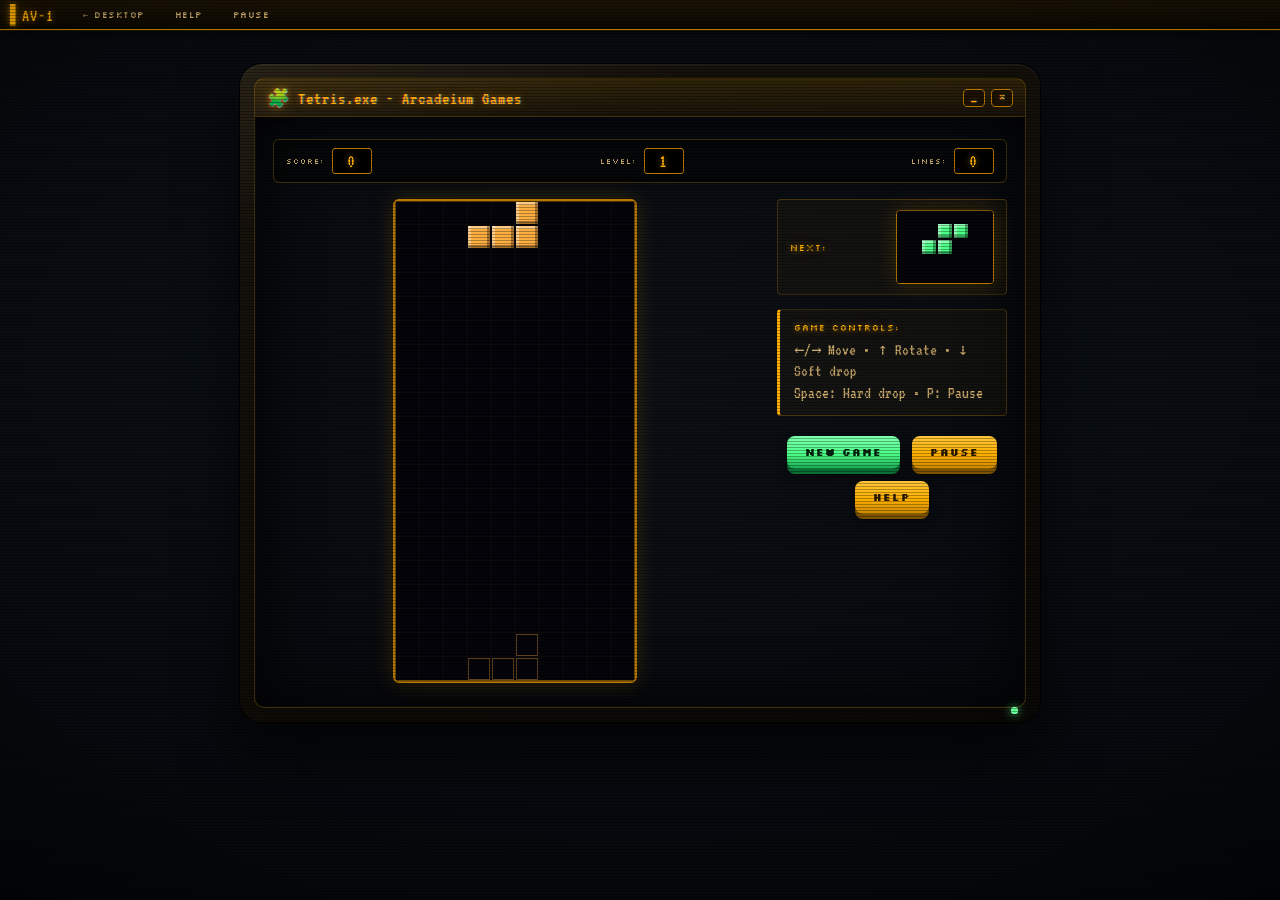
<file: tetris.html>
<!DOCTYPE html>
<html lang="en">
<head>
    <meta charset="UTF-8">
    <meta name="viewport" content="width=device-width, initial-scale=1.0">
    <title>Tetris.exe - Arcadeium</title>
    <link rel="stylesheet" href="retro-desktop.css">
    <style>
        .next-box {
            background: rgba(255,176,0,.04);
            border: 1px solid var(--line);
            border-radius: 4px;
            padding: 10px 12px;
            display: flex;
            align-items: center;
            justify-content: space-between;
            gap: 10px;
        }
        .next-box .control-title { margin-bottom: 0; }
        #nextCanvas { background: #04040a; border: 1px solid var(--amber-dim); border-radius: 4px; }
    </style>
</head>
<body>
    <!-- Game Menu Bar -->
    <div class="game-menu-bar">
        <a href="index.html" class="game-menu-button">← Desktop</a>
        <div class="game-menu-button" onclick="showHelp()">Help</div>
        <div class="game-menu-button" onclick="pauseGame()">Pause</div>
    </div>

    <!-- Game Window -->
    <div class="game-window">
        <div class="window-title">
            <span>🧩 Tetris.exe - Arcadeium Games</span>
            <div class="window-controls">
                <div class="window-button" onclick="minimizeWindow()">_</div>
                <div class="window-button" onclick="window.location.href='index.html'">×</div>
            </div>
        </div>

        <div class="game-content">
            <!-- HUD Panel -->
            <div class="hud-panel">
                <div class="hud-item">
                    <span class="hud-label">Score:</span>
                    <span class="hud-value" id="score">0</span>
                </div>
                <div class="hud-item">
                    <span class="hud-label">Level:</span>
                    <span class="hud-value" id="level">1</span>
                </div>
                <div class="hud-item">
                    <span class="hud-label">Lines:</span>
                    <span class="hud-value" id="lines">0</span>
                </div>
            </div>

            <!-- Game Canvas -->
            <div class="screen-cell"><canvas id="tetris"></canvas></div>

            <!-- Side panel: instructions + buttons -->
            <div class="side-cell">
            <!-- Next piece -->
            <div class="next-box">
                <div class="control-title">Next:</div>
                <canvas id="nextCanvas" width="96" height="72"></canvas>
            </div>
            <!-- Control Panel -->
            <div class="control-panel">
                <div class="control-section">
                    <div class="control-title">Game Controls:</div>
                    <div class="control-text">
                        ←/→ Move • ↑ Rotate • ↓ Soft drop<br>
                        Space: Hard drop • P: Pause
                    </div>
                </div>
            </div>

            <!-- Button Container -->
            <div class="button-container">
                <button class="retro-button primary" onclick="startNewGame()">New Game</button>
                <button class="retro-button" onclick="pauseGame()">Pause</button>
                <button class="retro-button" onclick="showHelp()">Help</button>
            </div>
            </div>
        </div>
    </div>

    <!-- Game Over Dialog -->
    <div class="game-over" id="gameOver" style="display: none;">
        <h2>Game Over!</h2>
        <p>Final Score: <span id="finalScore">0</span></p>
        <button class="retro-button primary" onclick="startNewGame()">Play Again</button>
        <button class="retro-button" onclick="window.location.href='index.html'">Back to Desktop</button>
    </div>

    <script>
        const canvas = document.getElementById('tetris');
        const ctx = canvas.getContext('2d');
        const nextCanvas = document.getElementById('nextCanvas');
        const nctx = nextCanvas.getContext('2d');

        const BLOCK = 24, COLS = 10, ROWS = 20;
        canvas.width = COLS * BLOCK;
        canvas.height = ROWS * BLOCK;

        // ── Audio ────────────────────────────────────────────
        const backgroundMusic = new Audio('music/tetris_backgroundmusic.mp3');
        const lineClearSound = new Audio('music/tetris_lineclear.mp3');
        backgroundMusic.volume = 0.3; backgroundMusic.loop = true;
        lineClearSound.volume = 0.6;

        // ── Pieces (0/1 matrices) + colours ──────────────────
        const COLORS = [null, '#2be0ff', '#ffe24a', '#b46aff', '#4dff88', '#ff4d4d', '#4d7cff', '#ffae42'];
        const SHAPES = [
            null,
            [[0,0,0,0],[1,1,1,1],[0,0,0,0],[0,0,0,0]],   // 1 I
            [[1,1],[1,1]],                               // 2 O
            [[0,1,0],[1,1,1],[0,0,0]],                   // 3 T
            [[0,1,1],[1,1,0],[0,0,0]],                   // 4 S
            [[1,1,0],[0,1,1],[0,0,0]],                   // 5 Z
            [[1,0,0],[1,1,1],[0,0,0]],                   // 6 J
            [[0,0,1],[1,1,1],[0,0,0]]                    // 7 L
        ];

        let board, score, level, lines, current, nextId, bag;
        let dropAcc, lastTime, state, loopRunning;   // state: play | paused | over

        // 7-bag randomiser (fairer than pure random)
        function nextFromBag() {
            if (!bag || bag.length === 0) {
                bag = [1, 2, 3, 4, 5, 6, 7];
                for (let i = bag.length - 1; i > 0; i--) {
                    const j = Math.floor(Math.random() * (i + 1));
                    [bag[i], bag[j]] = [bag[j], bag[i]];
                }
            }
            return bag.pop();
        }

        function makePiece(id) {
            return { id, shape: SHAPES[id].map(r => r.slice()), x: Math.floor(COLS / 2) - Math.ceil(SHAPES[id][0].length / 2), y: 0 };
        }

        function spawnPiece() {
            current = makePiece(nextId);
            nextId = nextFromBag();
            drawNext();
            if (!valid(current.shape, current.x, current.y)) endGame();
        }

        function valid(shape, ox, oy) {
            for (let y = 0; y < shape.length; y++)
                for (let x = 0; x < shape[y].length; x++) {
                    if (!shape[y][x]) continue;
                    const nx = ox + x, ny = oy + y;
                    if (nx < 0 || nx >= COLS || ny >= ROWS) return false;
                    if (ny >= 0 && board[ny][nx]) return false;
                }
            return true;
        }

        function move(dx, dy) {
            if (valid(current.shape, current.x + dx, current.y + dy)) {
                current.x += dx; current.y += dy; return true;
            }
            return false;
        }

        function rotate() {
            const s = current.shape;
            const r = s[0].map((_, i) => s.map(row => row[i]).reverse());
            // wall kicks: try in place, then nudge
            for (const dx of [0, -1, 1, -2, 2]) {
                if (valid(r, current.x + dx, current.y)) { current.shape = r; current.x += dx; return; }
            }
            if (valid(r, current.x, current.y - 1)) { current.shape = r; current.y -= 1; }
        }

        function lockPiece() {
            current.shape.forEach((row, y) => row.forEach((v, x) => {
                if (v && current.y + y >= 0) board[current.y + y][current.x + x] = current.id;
            }));
            clearLines();
            spawnPiece();
        }

        function gravityStep() {
            if (!move(0, 1)) lockPiece();
        }

        function hardDrop() {
            let d = 0;
            while (move(0, 1)) d++;
            score += d * 2;
            lockPiece();
            updateDisplay();
        }

        function clearLines() {
            let cleared = 0;
            for (let y = ROWS - 1; y >= 0; y--) {
                if (board[y].every(c => c !== 0)) {
                    board.splice(y, 1);
                    board.unshift(Array(COLS).fill(0));
                    cleared++; y++;
                }
            }
            if (cleared > 0) {
                lines += cleared;
                score += [0, 100, 300, 500, 800][cleared] * level;
                level = Math.floor(lines / 10) + 1;
                lineClearSound.currentTime = 0; lineClearSound.play().catch(() => {});
                updateDisplay();
            }
        }

        function ghostY() {
            let gy = current.y;
            while (valid(current.shape, current.x, gy + 1)) gy++;
            return gy;
        }

        // ── Rendering ────────────────────────────────────────
        function drawCell(g, px, py, size, id, mode) {
            const col = COLORS[id];
            if (mode === 'ghost') {
                g.strokeStyle = col; g.globalAlpha = 0.35;
                g.strokeRect(px + 1.5, py + 1.5, size - 3, size - 3);
                g.globalAlpha = 1; return;
            }
            g.fillStyle = col;
            g.fillRect(px + 1, py + 1, size - 2, size - 2);
            g.fillStyle = 'rgba(255,255,255,.35)';            // top/left bevel
            g.fillRect(px + 1, py + 1, size - 2, 3);
            g.fillRect(px + 1, py + 1, 3, size - 2);
            g.fillStyle = 'rgba(0,0,0,.35)';                  // bottom/right bevel
            g.fillRect(px + 1, py + size - 4, size - 2, 3);
            g.fillRect(px + size - 4, py + 1, 3, size - 2);
        }

        function drawBoard() {
            ctx.fillStyle = '#04040a';
            ctx.fillRect(0, 0, canvas.width, canvas.height);

            // faint grid
            ctx.strokeStyle = 'rgba(255,176,0,.05)';
            ctx.lineWidth = 1;
            for (let x = 1; x < COLS; x++) { ctx.beginPath(); ctx.moveTo(x * BLOCK, 0); ctx.lineTo(x * BLOCK, canvas.height); ctx.stroke(); }
            for (let y = 1; y < ROWS; y++) { ctx.beginPath(); ctx.moveTo(0, y * BLOCK); ctx.lineTo(canvas.width, y * BLOCK); ctx.stroke(); }

            for (let y = 0; y < ROWS; y++)
                for (let x = 0; x < COLS; x++)
                    if (board[y][x]) drawCell(ctx, x * BLOCK, y * BLOCK, BLOCK, board[y][x]);

            if (current && state !== 'over') {
                const gy = ghostY();
                current.shape.forEach((row, y) => row.forEach((v, x) => {
                    if (v) drawCell(ctx, (current.x + x) * BLOCK, (gy + y) * BLOCK, BLOCK, current.id, 'ghost');
                }));
                current.shape.forEach((row, y) => row.forEach((v, x) => {
                    if (v && current.y + y >= 0) drawCell(ctx, (current.x + x) * BLOCK, (current.y + y) * BLOCK, BLOCK, current.id);
                }));
            }

            ctx.strokeStyle = 'rgba(255,176,0,.4)';
            ctx.lineWidth = 1;
            ctx.strokeRect(0.5, 0.5, canvas.width - 1, canvas.height - 1);

            if (state === 'paused') overlay('PAUSED');
        }

        function drawNext() {
            nctx.fillStyle = '#04040a';
            nctx.fillRect(0, 0, nextCanvas.width, nextCanvas.height);
            const shape = SHAPES[nextId];
            const sz = 16;
            const w = shape[0].length, h = shape.length;
            const offX = (nextCanvas.width - w * sz) / 2;
            const offY = (nextCanvas.height - h * sz) / 2;
            shape.forEach((row, y) => row.forEach((v, x) => {
                if (v) drawCell(nctx, offX + x * sz, offY + y * sz, sz, nextId);
            }));
        }

        function overlay(text) {
            ctx.fillStyle = 'rgba(0,0,0,.6)'; ctx.fillRect(0, 0, canvas.width, canvas.height);
            ctx.fillStyle = '#ffe21f'; ctx.font = 'bold 20px "Press Start 2P", monospace';
            ctx.textAlign = 'center'; ctx.textBaseline = 'middle';
            ctx.fillText(text, canvas.width / 2, canvas.height / 2);
        }

        function updateDisplay() {
            document.getElementById('score').textContent = score;
            document.getElementById('level').textContent = level;
            document.getElementById('lines').textContent = lines;
        }

        function endGame() {
            state = 'over';
            backgroundMusic.pause(); backgroundMusic.currentTime = 0;
            document.getElementById('finalScore').textContent = score;
            document.getElementById('gameOver').style.display = 'block';
        }

        // ── Loop ─────────────────────────────────────────────
        function loop(time = 0) {
            if (state === 'over') { loopRunning = false; return; }
            if (!lastTime) lastTime = time;
            const dt = Math.min(time - lastTime, 100);
            lastTime = time;

            if (state === 'play') {
                if (backgroundMusic.paused) backgroundMusic.play().catch(() => {});
                dropAcc += dt;
                const interval = Math.max(80, 1000 - (level - 1) * 85);
                while (dropAcc >= interval && state === 'play') { dropAcc -= interval; gravityStep(); }
            } else {
                backgroundMusic.pause();
            }
            drawBoard();
            requestAnimationFrame(loop);
        }

        function startNewGame() {
            board = Array.from({ length: ROWS }, () => Array(COLS).fill(0));
            score = 0; level = 1; lines = 0; dropAcc = 0; lastTime = 0;
            bag = null; nextId = nextFromBag();
            state = 'play';
            document.getElementById('gameOver').style.display = 'none';
            spawnPiece();
            updateDisplay();
            if (!loopRunning) { loopRunning = true; requestAnimationFrame(loop); }
        }

        function pauseGame() {
            if (state === 'play') state = 'paused';
            else if (state === 'paused') { state = 'play'; lastTime = 0; }
        }

        function showHelp() {
            alert('🧩 Tetris.exe Help\n\nObjective: Clear lines by filling rows!\n\nControls:\n• ← / → - Move\n• ↑ - Rotate (with wall kicks)\n• ↓ - Soft drop (+1 pt/cell)\n• Space - Hard drop (+2 pt/cell)\n• P - Pause\n\nScoring: 1/2/3/4 lines = 100/300/500/800 × level.\nThe ghost shows where the piece will land.\n\nGood luck!');
        }
        function minimizeWindow() { alert('💻 Minimize\n\nWindow minimized to taskbar!\n(This is just a demo)'); }

        document.addEventListener('keydown', (e) => {
            if (e.key === 'p' || e.key === 'P') { pauseGame(); return; }
            if (state !== 'play') return;
            switch (e.key) {
                case 'ArrowLeft':  e.preventDefault(); move(-1, 0); break;
                case 'ArrowRight': e.preventDefault(); move(1, 0); break;
                case 'ArrowDown':  e.preventDefault(); if (move(0, 1)) { score += 1; updateDisplay(); } break;
                case 'ArrowUp':    e.preventDefault(); rotate(); break;
                case ' ':          e.preventDefault(); hardDrop(); break;
            }
        });

        // Boot
        startNewGame();
    </script>
</body>
</html>
</file>
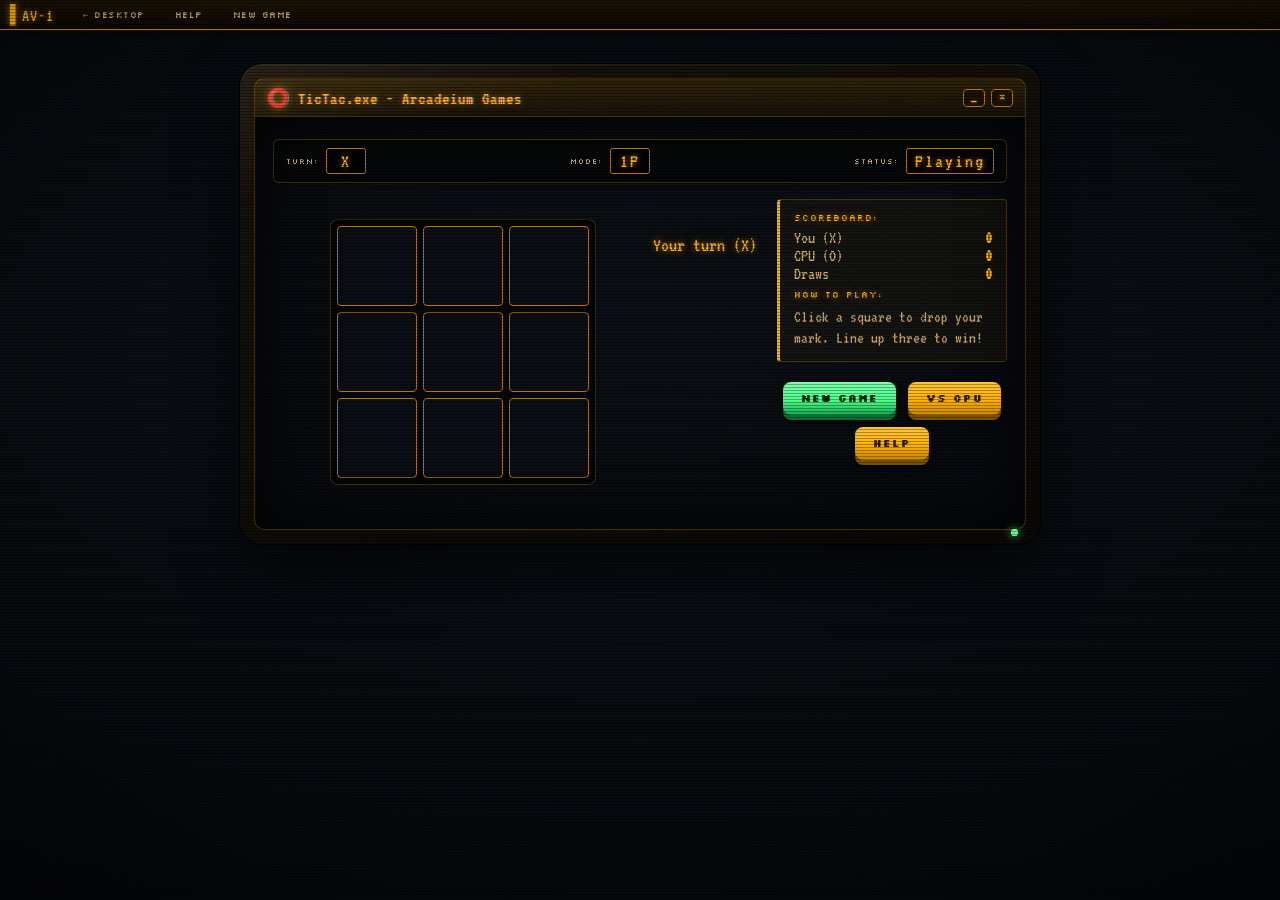
<file: ttt.html>
<!DOCTYPE html>
<html>
<head>
  <title>TicTac.exe - Arcadeium</title>
  <link rel="stylesheet" href="retro-desktop.css">
  <style>
    #status {
      font-family: 'VT323', monospace;
      font-size: 20px;
      color: #ffb000;
      text-shadow: 0 0 6px rgba(255,176,0,.55), 0 0 18px rgba(255,176,0,.25);
      margin-top: 16px;
    }
    .cell.x { color: #ffb000; }
    .cell.o { color: #36e0ff; text-shadow: 0 0 6px rgba(54,224,255,.6); }
    .cell.win {
      background: #11331f;
      box-shadow: inset 0 0 20px rgba(77,255,136,.55), 0 0 10px rgba(77,255,136,.4);
      border-color: #4dff88;
    }
    .score-line {
      font-family: 'VT323', monospace;
      font-size: 18px;
      color: #c9a86a;
      display: flex;
      justify-content: space-between;
      gap: 8px;
    }
    .score-line b { color: #ffb000; }
  </style>
</head>
<body>
  <!-- Game Menu Bar -->
  <div class="game-menu-bar">
    <a href="index.html" class="game-menu-button">← Desktop</a>
    <div class="game-menu-button" onclick="showHelp()">Help</div>
    <div class="game-menu-button" onclick="resetGame()">New Game</div>
  </div>

  <!-- Game Window -->
  <div class="game-window">
    <div class="window-title">
      <span>⭕ TicTac.exe - Arcadeium Games</span>
      <div class="window-controls">
        <div class="window-button" onclick="minimizeWindow()">_</div>
        <div class="window-button" onclick="window.location.href='index.html'">×</div>
      </div>
    </div>

    <div class="game-content">
      <!-- HUD Panel -->
      <div class="hud-panel">
        <div class="hud-item">
          <span class="hud-label">Turn:</span>
          <span class="hud-value" id="currentPlayerDisplay">X</span>
        </div>
        <div class="hud-item">
          <span class="hud-label">Mode:</span>
          <span class="hud-value" id="modeDisplay">1P</span>
        </div>
        <div class="hud-item">
          <span class="hud-label">Status:</span>
          <span class="hud-value" id="gameStatus">Playing</span>
        </div>
      </div>

      <!-- Game Board -->
      <div class="screen-cell" style="text-align: center; margin: 20px 0;">
        <div id="board"></div>
        <p id="status"></p>
      </div>

      <!-- Side panel: instructions + buttons -->
      <div class="side-cell">
      <!-- Control Panel -->
      <div class="control-panel">
        <div class="control-section">
          <div class="control-title">Scoreboard:</div>
          <div class="score-line"><span>You (X)</span><b id="xWins">0</b></div>
          <div class="score-line"><span>CPU (O)</span><b id="oWins">0</b></div>
          <div class="score-line"><span>Draws</span><b id="draws">0</b></div>
        </div>
        <div class="control-section">
          <div class="control-title">How to play:</div>
          <div class="control-text">
            Click a square to drop your mark. Line up three to win!
          </div>
        </div>
      </div>

      <!-- Button Container -->
      <div class="button-container">
        <button class="retro-button primary" onclick="resetGame()">New Game</button>
        <button class="retro-button" id="modeBtn" onclick="toggleMode()">VS CPU</button>
        <button class="retro-button" onclick="showHelp()">Help</button>
      </div>
      </div>
    </div>
  </div>

  <!-- Game Over Dialog -->
  <div class="game-over" id="gameOver" style="display: none;">
    <h2 id="gameOverTitle">Game Over!</h2>
    <p id="gameResult"></p>
    <button class="retro-button primary" onclick="resetGame()">Play Again</button>
    <button class="retro-button" onclick="window.location.href='index.html'">Back to Desktop</button>
  </div>

  <script>
    const board = document.getElementById('board');
    const statusEl = document.getElementById('status');
    const WINS = [
      [0,1,2],[3,4,5],[6,7,8],
      [0,3,6],[1,4,7],[2,5,8],
      [0,4,8],[2,4,6]
    ];

    let cells, currentPlayer, gameOver, winLine, vsCpu = true;
    const tally = { X: 0, O: 0, draws: 0 };

    // ── Audio ────────────────────────────────────────────────
    let audioOn = false;
    const sPlace = new Audio('music/ttt_place.wav');
    const sWin   = new Audio('music/ttt_win.wav');
    const sDraw  = new Audio('music/ttt_draw.wav');
    sPlace.volume = 0.4; sWin.volume = 0.6; sDraw.volume = 0.5;
    function enableAudio() { if (!audioOn) { audioOn = true; [sPlace, sWin, sDraw].forEach(a => a.load()); } }
    function playSound(s) { if (audioOn) { s.currentTime = 0; s.play().catch(() => {}); } }
    document.addEventListener('click', enableAudio);

    function newRound() {
      cells = Array(9).fill('');
      currentPlayer = 'X';
      gameOver = false;
      winLine = null;
      statusEl.textContent = vsCpu ? 'Your turn (X)' : "Player X's turn";
      document.getElementById('gameOver').style.display = 'none';
      updateHUD();
      renderBoard();
    }

    function renderBoard() {
      board.innerHTML = '';
      cells.forEach((value, i) => {
        const cell = document.createElement('div');
        cell.className = 'cell' + (value ? ' ' + value.toLowerCase() : '') +
                         (winLine && winLine.includes(i) ? ' win' : '');
        cell.textContent = value;
        cell.onclick = () => humanMove(i);
        board.appendChild(cell);
      });
    }

    function updateHUD() {
      document.getElementById('currentPlayerDisplay').textContent = currentPlayer;
      document.getElementById('modeDisplay').textContent = vsCpu ? '1P' : '2P';
      document.getElementById('gameStatus').textContent = gameOver ? 'Over' : 'Playing';
      document.getElementById('xWins').textContent = tally.X;
      document.getElementById('oWins').textContent = tally.O;
      document.getElementById('draws').textContent = tally.draws;
    }

    function winnerOf(b) {
      for (const line of WINS) {
        const [a, c, d] = line;
        if (b[a] && b[a] === b[c] && b[a] === b[d]) return { player: b[a], line };
      }
      return null;
    }

    function place(i, player) {
      cells[i] = player;
      playSound(sPlace);
      const w = winnerOf(cells);
      if (w) { endRound(w.player, w.line); return true; }
      if (!cells.includes('')) { endRound(null, null); return true; }
      currentPlayer = player === 'X' ? 'O' : 'X';
      statusEl.textContent = vsCpu
        ? (currentPlayer === 'X' ? 'Your turn (X)' : 'CPU thinking…')
        : `Player ${currentPlayer}'s turn`;
      updateHUD();
      renderBoard();
      return false;
    }

    function humanMove(i) {
      enableAudio();
      if (gameOver || cells[i] !== '') return;
      if (vsCpu && currentPlayer !== 'X') return;     // wait for CPU
      const finished = place(i, currentPlayer);
      if (!finished && vsCpu && currentPlayer === 'O') {
        setTimeout(cpuMove, 320);
      }
    }

    // ── Minimax CPU (plays O, never loses) ───────────────────
    function cpuMove() {
      if (gameOver) return;
      const best = bestMove(cells, 'O');
      place(best.index, 'O');
    }

    function bestMove(b, player) {
      const win = winnerOf(b);
      if (win) return { score: win.player === 'O' ? 10 : -10 };
      if (!b.includes('')) return { score: 0 };

      const moves = [];
      for (let i = 0; i < 9; i++) {
        if (b[i] === '') {
          b[i] = player;
          const result = bestMove(b, player === 'O' ? 'X' : 'O');
          moves.push({ index: i, score: result.score });
          b[i] = '';
        }
      }
      // depth-agnostic: pick best for the side to move
      if (player === 'O') return moves.reduce((a, m) => m.score > a.score ? m : a, { score: -Infinity });
      return moves.reduce((a, m) => m.score < a.score ? m : a, { score: Infinity });
    }

    function endRound(winner, line) {
      gameOver = true;
      winLine = line;
      renderBoard();
      if (winner) {
        tally[winner]++;
        const who = vsCpu ? (winner === 'X' ? 'YOU WIN!' : 'CPU WINS!') : `${winner} WINS!`;
        statusEl.textContent = who;
        playSound(sWin);
        showResult(who);
      } else {
        tally.draws++;
        statusEl.textContent = "It's a draw!";
        playSound(sDraw);
        showResult("IT'S A DRAW!");
      }
      updateHUD();
    }

    function showResult(text) {
      document.getElementById('gameOverTitle').textContent = 'Round Over';
      document.getElementById('gameResult').textContent = text;
      document.getElementById('gameOver').style.display = 'block';
    }

    function resetGame() { newRound(); }

    function toggleMode() {
      vsCpu = !vsCpu;
      document.getElementById('modeBtn').textContent = vsCpu ? 'VS CPU' : '2 PLAYERS';
      tally.X = 0; tally.O = 0; tally.draws = 0;
      newRound();
    }

    function showHelp() {
      alert('⭕ TicTac.exe Help\n\nObjective: Get three of your marks in a row!\n\nModes:\n• VS CPU — you are X against an unbeatable computer (O)\n• 2 Players — take turns on one screen\n\nRules:\n• Click an empty square to place your mark\n• Three in a row (any direction) wins\n• Full board with no winner is a draw\n\nGood luck!');
    }
    function minimizeWindow() { alert('💻 Minimize\n\nWindow minimized to taskbar!\n(This is just a demo)'); }

    // Boot
    newRound();
  </script>
</body>
</html>
</file>
<file: retro-desktop.css>
/* ============================================================
   ARCADEIUM — "AV-1: The Tube"
   Shared CRT / arcade-cabinet styling for all game pages.
   Re-skin only: every class name & hook is preserved so the
   existing game JavaScript keeps working untouched.
   ============================================================ */

@import url('https://fonts.googleapis.com/css2?family=Press+Start+2P&family=Silkscreen:wght@400;700&family=VT323&display=swap');

:root {
    --tube:      #07090d;   /* unlit tube black           */
    --tube-2:    #0c1016;   /* screen glass               */
    --bezel:     #15110b;   /* monitor plastic            */
    --bezel-hi:  #2a2318;   /* plastic bevel highlight    */
    --amber:     #ffb000;   /* primary phosphor           */
    --amber-dim: #b87800;
    --ink:       #ffe7b0;   /* phosphor white text        */
    --ink-dim:   #c9a86a;
    --green:     #4dff88;   /* GO / active                */
    --red:       #ff4533;   /* alert / close              */
    --line:      rgba(255, 176, 0, 0.22);

    /* SMPTE-ish test-pattern bars — the one loud signature */
    --bars: linear-gradient(90deg,
        #d6d6d6 0 14.28%, #d6d600 14.28% 28.56%, #00d6d6 28.56% 42.84%,
        #00c33a 42.84% 57.12%, #d600d6 57.12% 71.4%, #d60000 71.4% 85.68%,
        #0033d6 85.68% 100%);

    --glow-amber: 0 0 6px rgba(255,176,0,.55), 0 0 18px rgba(255,176,0,.25);
}

* { margin: 0; padding: 0; box-sizing: border-box; }

body {
    font-family: 'Silkscreen', monospace;
    font-size: 12px;
    color: var(--ink);
    min-height: 100vh;
    cursor: default;
    user-select: none;
    image-rendering: pixelated;
    background:
        radial-gradient(ellipse 120% 90% at 50% 40%, #0e141c 0%, #05070a 70%, #000 100%)
        fixed;
    padding-top: 30px;            /* clears the fixed OSD bar */
}

/* ---- Global CRT glass: scanlines + curvature vignette ---- */
body::before {
    content: '';
    position: fixed; inset: 0;
    pointer-events: none;
    z-index: 9998;
    background:
        repeating-linear-gradient(0deg,
            transparent 0 2px, rgba(0,0,0,0.30) 2px 3px),
        radial-gradient(ellipse 100% 100% at 50% 50%,
            transparent 55%, rgba(0,0,0,0.55) 100%);
    background-size: 100% 3px, 100% 100%;
    animation: crt-flicker 5s steps(60) infinite;
}

/* ---- One-shot power-on sweep + a touch of persistent grain ---- */
body::after {
    content: '';
    position: fixed; inset: 0;
    pointer-events: none;
    z-index: 9999;
    background: #fff;
    transform-origin: center;
    animation: crt-on 1100ms ease-out 1 both;
}

@keyframes crt-on {
    0%   { opacity: 1; transform: scaleY(0.004) scaleX(1.2); filter: brightness(3); }
    9%   { opacity: 1; transform: scaleY(0.01)  scaleX(1.1); }
    16%  { opacity: .9; transform: scaleY(1)    scaleX(1);   filter: brightness(2); }
    22%  { opacity: .35; }
    30%  { opacity: .7; }            /* degauss wobble */
    45%  { opacity: .12; }
    100% { opacity: 0; transform: scaleY(1) scaleX(1); filter: brightness(1); }
}

@keyframes crt-flicker {
    0%,100% { opacity: 1; }
    97%     { opacity: 1; }
    98%     { opacity: .82; }
    99%     { opacity: .94; }
}

/* ============================================================
   TOP OSD BAR  (.game-menu-bar / .game-menu-button)
   ============================================================ */
.game-menu-bar {
    position: fixed;
    top: 0; left: 0; right: 0;
    height: 30px;
    background: linear-gradient(180deg, #1b1305 0%, #0b0801 100%);
    border-bottom: 1px solid var(--amber-dim);
    box-shadow: 0 1px 0 rgba(255,176,0,.15), 0 3px 10px rgba(0,0,0,.6);
    display: flex;
    align-items: center;
    gap: 4px;
    padding: 0 10px;
    z-index: 1001;
    overflow: hidden;
}
.game-menu-bar::before {
    content: '▌AV-1';
    font-family: 'VT323', monospace;
    font-size: 18px;
    color: var(--amber);
    text-shadow: var(--glow-amber);
    margin-right: 12px;
    letter-spacing: 1px;
}

.game-menu-button {
    height: 20px;
    padding: 0 12px;
    background: transparent;
    border: 1px solid transparent;
    color: var(--ink-dim);
    font-family: 'Silkscreen', monospace;
    font-size: 9px;
    text-transform: uppercase;
    letter-spacing: .5px;
    cursor: pointer;
    display: flex;
    align-items: center;
    text-decoration: none;
    transition: color .12s, border-color .12s, text-shadow .12s;
}
.game-menu-button:hover {
    color: var(--amber);
    border-color: var(--line);
    text-shadow: var(--glow-amber);
}
.game-menu-button:active { color: var(--green); }

/* ============================================================
   THE MONITOR  (.game-window)
   ============================================================ */
.game-window {
    width: min(800px, 100% - 24px);
    margin: clamp(20px, 4vw, 34px) auto clamp(28px, 6vw, 48px);
    background:
        linear-gradient(160deg, var(--bezel-hi) 0%, var(--bezel) 18%, #0a0805 100%);
    border-radius: clamp(14px, 3vw, 22px);
    padding: clamp(8px, 2vw, 14px);
    position: relative;
    box-shadow:
        0 0 0 1px #000,
        0 2px 0 rgba(255,255,255,.04) inset,
        0 28px 60px rgba(0,0,0,.7);
    overflow: visible;
}
/* little power LED on the bezel */
.game-window::after {
    content: '';
    position: absolute;
    right: 22px; bottom: 8px;
    width: 7px; height: 7px;
    border-radius: 50%;
    background: var(--green);
    box-shadow: 0 0 8px var(--green), 0 0 2px #fff inset;
}

/* OSD title strip */
.window-title {
    background: linear-gradient(180deg, rgba(255,176,0,.12), rgba(255,176,0,.02));
    color: var(--amber);
    padding: 8px 12px;
    font-family: 'VT323', monospace;
    font-size: 18px;
    letter-spacing: 1px;
    text-shadow: -1px 0 rgba(255,40,80,.5), 1px 0 rgba(60,220,255,.45), var(--glow-amber);
    display: flex;
    justify-content: space-between;
    align-items: center;
    border: 1px solid var(--line);
    border-bottom: none;
    border-radius: 10px 10px 0 0;
}

.window-controls { display: flex; gap: 6px; }

.window-button {
    width: 22px; height: 18px;
    background: #1a1206;
    border: 1px solid var(--amber-dim);
    color: var(--amber);
    border-radius: 4px;
    font-family: 'Silkscreen', monospace;
    font-size: 10px;
    display: flex;
    align-items: center;
    justify-content: center;
    cursor: pointer;
    transition: background .12s, color .12s, box-shadow .12s;
}
.window-button:hover { background: var(--red); color: #fff; border-color: var(--red); box-shadow: 0 0 10px rgba(255,69,51,.6); }
.window-button:active { transform: translateY(1px); }

/* The screen itself */
.game-content {
    padding: clamp(14px, 3vw, 22px) clamp(12px, 2.5vw, 18px) clamp(16px, 3vw, 24px);
    background:
        radial-gradient(ellipse 100% 100% at 50% 45%, var(--tube-2) 0%, var(--tube) 80%, #000 100%);
    border: 1px solid var(--line);
    border-radius: 0 0 10px 10px;
    display: flex;
    flex-direction: column;
    align-items: center;
    gap: clamp(12px, 2.5vw, 16px);
    box-shadow: inset 0 0 60px rgba(0,0,0,.9), inset 0 0 0 1px rgba(255,176,0,.05);
}

/* Bento cells — plain stacking containers on mobile, columns on desktop */
.screen-cell {
    width: 100%;
    display: flex;
    justify-content: center;
    align-items: flex-start;
}
.side-cell {
    width: 100%;
    max-width: 600px;
    display: flex;
    flex-direction: column;
    gap: 14px;
}

/* Game canvas — the picture tube */
canvas {
    border: 2px solid var(--amber-dim);
    border-radius: 6px;
    background: #000;
    display: block;
    image-rendering: pixelated;
    image-rendering: crisp-edges;
    /* Fit inside the screen on any viewport while preserving the canvas's
       intrinsic aspect ratio — caps tall boards (Tetris/Pac-Man) by height. */
    width: auto;
    height: auto;
    max-width: 100%;
    max-height: min(72vh, 620px);
    box-shadow: 0 0 22px rgba(255,176,0,.18), inset 0 0 40px rgba(0,0,0,.8);
}

/* ============================================================
   SCORE READOUT  (.hud-panel)
   ============================================================ */
.hud-panel {
    width: 100%;
    max-width: 600px;
    background: #060809;
    border: 1px solid var(--line);
    border-radius: 6px;
    padding: 8px 12px;
    display: flex;
    justify-content: space-between;
    align-items: center;
    gap: 8px;
    box-shadow: inset 0 0 18px rgba(0,0,0,.8);
}
.hud-item { display: flex; align-items: center; gap: 8px; }
.hud-label {
    font-family: 'Silkscreen', monospace;
    font-size: 8px;
    text-transform: uppercase;
    letter-spacing: 1px;
    color: var(--ink-dim);
}
.hud-value {
    background: #000;
    color: var(--amber);
    padding: 2px 8px;
    border: 1px solid var(--amber-dim);
    border-radius: 3px;
    font-family: 'VT323', monospace;
    font-size: 20px;
    line-height: 1;
    letter-spacing: 2px;
    text-shadow: var(--glow-amber);
    min-width: 40px;
    text-align: center;
}

/* ============================================================
   INSTRUCTION PLACARD  (.control-panel)
   ============================================================ */
.control-panel {
    width: 100%;
    max-width: 600px;
    background: rgba(255,176,0,.04);
    border: 1px solid var(--line);
    border-left: 3px solid var(--amber);
    border-radius: 4px;
    padding: 12px 14px;
}
.control-section { margin-bottom: 6px; }
.control-section:last-child { margin-bottom: 0; }
.control-title {
    font-family: 'Silkscreen', monospace;
    font-size: 9px;
    text-transform: uppercase;
    letter-spacing: 1px;
    color: var(--amber);
    text-shadow: var(--glow-amber);
    margin-bottom: 6px;
}
.control-text {
    font-family: 'VT323', monospace;
    font-size: 17px;
    line-height: 1.25;
    color: var(--ink-dim);
}

/* ============================================================
   ARCADE PUSHBUTTONS  (.retro-button)
   ============================================================ */
.button-container {
    width: 100%;
    max-width: 600px;
    text-align: center;
    margin-top: 6px;
    display: flex;
    flex-wrap: wrap;
    gap: 12px;
    justify-content: center;
}

.retro-button {
    appearance: none;
    background: linear-gradient(180deg, #ffc63a 0%, var(--amber) 55%, #c98700 100%);
    color: #2a1a00;
    border: none;
    border-radius: 8px;
    padding: 10px 18px;
    font-family: 'Silkscreen', monospace;
    font-size: 10px;
    font-weight: 700;
    text-transform: uppercase;
    letter-spacing: 1px;
    cursor: pointer;
    box-shadow: 0 5px 0 #7a5200, 0 6px 10px rgba(0,0,0,.5);
    transition: transform .06s ease, box-shadow .06s ease, filter .12s;
}
.retro-button:hover { filter: brightness(1.08); }
.retro-button:active {
    transform: translateY(4px);
    box-shadow: 0 1px 0 #7a5200, 0 2px 4px rgba(0,0,0,.5);
}
.retro-button:focus-visible {
    outline: 2px solid var(--ink);
    outline-offset: 3px;
}

.retro-button.primary {
    background: linear-gradient(180deg, #7dffae 0%, var(--green) 55%, #16a64f 100%);
    color: #04230f;
    box-shadow: 0 5px 0 #0b6e34, 0 6px 10px rgba(0,0,0,.5);
}
.retro-button.primary:active {
    box-shadow: 0 1px 0 #0b6e34, 0 2px 4px rgba(0,0,0,.5);
}

/* ============================================================
   GAME-OVER DIALOG  (.game-over)
   ============================================================ */
.game-over {
    position: absolute;
    top: 50%; left: 50%;
    transform: translate(-50%, -50%);
    background: linear-gradient(180deg, #0d1016, #05070a);
    border: 1px solid var(--amber);
    border-radius: 10px;
    padding: clamp(18px, 5vw, 26px) clamp(20px, 6vw, 30px);
    text-align: center;
    width: max-content;
    max-width: min(360px, calc(100vw - 40px));
    z-index: 1000;
    box-shadow: 0 0 0 1px #000, 0 0 30px rgba(255,176,0,.35), 0 24px 50px rgba(0,0,0,.7);
}
.game-over h2 {
    font-family: 'Press Start 2P', monospace;
    color: var(--red);
    font-size: clamp(12px, 4vw, 16px);
    line-height: 1.4;
    margin-bottom: 14px;
    text-shadow: -1px 0 rgba(60,220,255,.5), 1px 0 rgba(255,176,0,.5), 0 0 12px rgba(255,69,51,.6);
}
.game-over p {
    font-family: 'VT323', monospace;
    font-size: 19px;
    color: var(--ink);
    margin-bottom: 8px;
}
.game-over p:last-of-type { margin-bottom: 18px; }
.game-over .retro-button { margin: 4px; }

/* ============================================================
   TIC-TAC-TOE BOARD  (#board / .cell / #status)
   ============================================================ */
#board {
    display: grid;
    grid-template-columns: repeat(3, 80px);
    grid-template-rows: repeat(3, 80px);
    gap: 6px;
    margin: 0 auto;
    background: #060809;
    padding: 6px;
    border: 1px solid var(--line);
    border-radius: 8px;
    box-shadow: inset 0 0 24px rgba(0,0,0,.85);
}
.cell {
    background: #0b0f15;
    border: 1px solid var(--amber-dim);
    border-radius: 4px;
    display: flex;
    align-items: center;
    justify-content: center;
    font-family: 'Press Start 2P', monospace;
    font-size: 30px;
    cursor: pointer;
    color: var(--amber);
    text-shadow: var(--glow-amber);
    transition: background .12s, box-shadow .12s;
}
.cell:hover { background: #14202c; box-shadow: inset 0 0 18px rgba(255,176,0,.25); }
.cell:active { transform: translateY(1px); }

#status {
    font-family: 'VT323', monospace;
    font-size: 20px;
    color: var(--amber);
    text-shadow: var(--glow-amber);
    margin-top: 16px;
}

/* ============================================================
   RESPONSIVE
   ============================================================ */
/* ============================================================
   DESKTOP BENTO — canvas fits on the left, panels stack on the right
   ============================================================ */
@media (min-width: 769px) {
    .game-content {
        display: grid;
        grid-template-columns: minmax(0, 1fr) clamp(230px, 30%, 320px);
        align-items: start;
        gap: 16px 20px;
    }
    .hud-panel   { grid-column: 1 / -1; max-width: none; }   /* scoreboard header */
    .screen-cell { grid-column: 1; }
    .side-cell   { grid-column: 2; max-width: none; }
    /* Cap the screen to the viewport height so it never runs off the bottom */
    .screen-cell canvas { max-height: calc(100dvh - 250px); }
}

/* Tablet / large phone */
@media (max-width: 768px) {
    .window-title { font-size: 15px; }
    .hud-panel { flex-wrap: wrap; gap: 6px 10px; justify-content: center; }
    .hud-item { flex: 1 1 auto; justify-content: space-between; min-width: 86px; }
    .button-container { gap: 8px; }
    #board {
        grid-template-columns: repeat(3, minmax(0, 1fr));
        grid-template-rows: auto;
        aspect-ratio: 1;
        width: min(280px, 80vw);
    }
    .cell { aspect-ratio: 1; font-size: clamp(22px, 9vw, 30px); }
}

/* Small phone */
@media (max-width: 480px) {
    .game-menu-bar::before { display: none; }       /* reclaim width for nav */
    .game-menu-button { padding: 0 8px; font-size: 8px; }
    .hud-value { font-size: 17px; }
    .retro-button { flex: 1 1 130px; padding: 11px 12px; }
    .game-over { width: auto; }
}

/* Landscape phones: keep the board reachable, screen scrolls if needed */
@media (max-height: 480px) and (orientation: landscape) {
    canvas { max-height: 80vh; }
    .game-window { margin-top: 14px; }
}

/* ============================================================
   MOTION SAFETY
   ============================================================ */
@media (prefers-reduced-motion: reduce) {
    body::before { animation: none; }
    body::after { animation: none; opacity: 0; }
    .retro-button { transition: none; }
}
</file>
